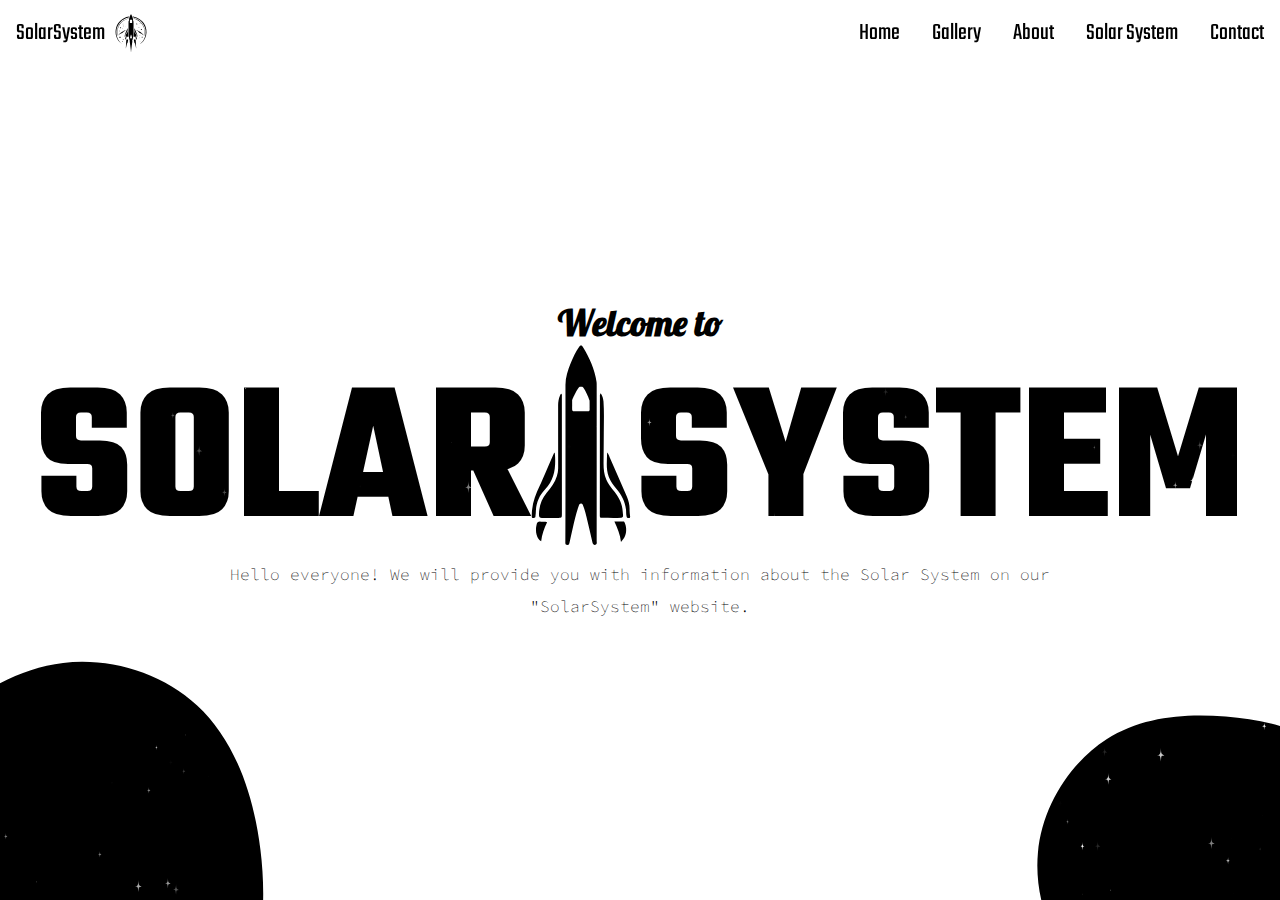
<file: index.html>
<!DOCTYPE html>
<html lang="en">

<head>
    <meta charset="UTF-8">
    <meta name="viewport" content="width=device-width, initial-scale=1.0">
    <link rel="preconnect" href="https://fonts.googleapis.com">
    <link rel="preconnect" href="https://fonts.gstatic.com" crossorigin>
    <title>SolarSystem</title>
    <link
        href="https://fonts.googleapis.com/css2?family=Bebas+Neue&family=Lobster&family=Source+Code+Pro:ital,wght@0,400;1,200&family=Teko:wght@300;700&family=Tektur&display=swap"
        rel="stylesheet">
    <script defer src="js/script.js"></script>
    <link rel="stylesheet" href="css/style.css">
</head>

<body>

    <div class="header">
        <div class="link-container">
            <div>SolarSystem
                <svg class="logo" width="40" height="40" viewBox="0 0 632 632" fill="none"
                    xmlns="http://www.w3.org/2000/svg">
                    <path
                        d="M284.625 327C284.636 252.013 284.712 177.526 284.606 103.039C284.584 87.1555 289.65 72.6177 295.418 58.2393C300.011 46.7915 305.37 35.6753 312.3 25.4124C315.609 20.5106 317.165 20.4303 320.147 25.3525C333.613 47.5761 344.357 70.8967 348.049 96.9338C348.397 99.3922 348.306 101.923 348.307 104.419C348.327 210.234 348.341 316.049 348.295 421.864C348.294 424.04 349.33 426.679 346.882 428.309C343.912 430.285 340.597 428.421 339.677 424.419C335.658 406.933 331.754 389.419 327.526 371.984C325.686 364.398 323.768 356.794 320.844 349.517C319.982 347.373 319.165 344.643 316.461 344.613C313.529 344.58 312.458 347.371 311.616 349.692C306.269 364.422 303.17 379.771 299.417 394.934C297.023 404.603 295.128 414.395 292.968 424.122C292.428 426.551 292.05 429.147 288.527 429.037C285.787 428.951 284.328 428.258 284.347 424.975C284.53 392.484 284.555 359.992 284.625 327ZM333.902 136.5C333.874 128.007 333.821 119.515 333.834 111.022C333.838 108.18 333.275 106.228 329.718 106.284C320.562 106.428 311.401 106.396 302.244 106.304C299.141 106.273 298.219 107.732 298.233 110.59C298.299 124.577 298.31 138.565 298.239 152.553C298.224 155.513 299.311 156.725 302.349 156.687C311.507 156.571 320.667 156.578 329.824 156.688C332.892 156.725 333.976 155.379 333.927 152.486C333.844 147.492 333.902 142.495 333.902 136.5Z"
                        fill="black" />
                    <path
                        d="M203.282 82.1861C229.591 68.3379 257.11 59.6085 287.04 55.6816C285.847 60.7414 284.229 64.8367 282.298 68.7827C281.18 71.0673 278.518 70.7406 276.529 71.107C256.45 74.8055 236.976 80.616 218.724 89.6746C150.945 123.313 107.522 176.6 90.3331 250.66C84.4829 275.866 84.0394 301.391 86.1985 327.065C90.2571 375.328 108.091 417.928 138.733 455.258C146.904 465.211 156.432 473.807 166.586 481.711C167.857 482.7 169.52 483.361 169.782 485.595C167.333 485.8 165.754 484.211 164.05 483.079C123.744 456.293 98.4856 418.49 83.7592 373.056C75.6425 348.014 71.2191 322.218 72.04 295.96C74.9235 203.726 116.63 134.064 195.533 86.4942C197.956 85.0331 200.48 83.7379 203.282 82.1861Z"
                        fill="black" />
                    <path
                        d="M386.728 78.3851C376.341 75.1484 366.235 72.3547 355.84 70.9387C351.81 70.3898 349.611 68.5608 348.467 64.7959C347.609 61.9709 346.334 59.2726 345.036 55.9901C350.914 55.1629 356.015 56.9135 361.063 57.8903C419.052 69.1108 466.882 97.6676 504.495 143.106C533.159 177.734 551.651 217.37 557.849 261.869C567.298 329.71 552.686 391.896 510.048 446.437C498.047 461.788 483.118 474.096 466.756 484.634C465.609 485.372 464.498 486.753 462.061 485.542C464.537 483.481 466.705 481.573 468.978 479.799C493.698 460.506 511.051 435.53 524.713 407.691C536.34 383.998 543.648 358.948 546.403 332.803C553.846 262.172 535.685 199.165 488.509 145.383C460.876 113.882 426.845 91.7896 386.728 78.3851Z"
                        fill="black" />
                    <path
                        d="M327.463 402.759C332.093 418.542 338.473 433.717 337.153 450.158C336.092 463.364 333.601 476.452 331.867 489.609C329.288 509.179 326.777 528.758 324.314 548.343C322.347 563.979 320.439 579.624 318.624 595.278C318.012 600.558 317.797 605.883 317.331 611.181C317.196 612.712 317.955 614.462 316.37 615.844C314.514 614.29 314.968 612.166 314.88 610.289C313.835 588.032 310.722 565.996 307.916 543.924C304.775 519.226 301.725 494.516 298.599 469.815C298.058 465.534 297.504 461.242 296.664 457.014C292.956 438.345 299.519 421.221 304.611 403.895C305.395 401.228 306.852 398.677 308.387 396.326C312.712 389.702 318.356 389.464 323.36 395.502C325.078 397.577 326.325 399.916 327.463 402.759Z"
                        fill="black" />
                    <path
                        d="M362.372 257.996C362.109 271.37 362.555 284.106 368.035 296.152C371.522 303.817 376.216 310.646 381.651 316.986C391.24 328.173 398.614 340.45 400.768 355.303C401.434 359.898 401.753 364.549 402.092 369.185C402.286 371.83 401.405 373.553 398.231 373.732C384.912 374.484 371.592 373.88 358.274 373.927C354.224 373.94 354.698 370.865 354.7 368.198C354.727 333.549 354.752 298.9 354.774 264.251C354.803 218.442 354.819 172.632 354.883 126.823C354.886 124.475 354.216 121.879 356.539 119.53C359.987 124.969 361.757 130.706 362.183 136.617C363.742 158.235 362.826 179.897 362.786 201.541C362.753 220.194 362.518 238.845 362.372 257.996Z"
                        fill="black" />
                    <path
                        d="M264.979 374.027C255.317 374.015 246.149 373.884 236.986 374.039C232.387 374.116 230.533 372.565 230.557 367.642C230.638 350.832 235.659 335.876 246.315 322.886C254.908 312.412 263.097 301.728 267.179 288.523C268.76 283.408 269.717 278.256 269.706 272.844C269.622 230.013 269.674 187.181 269.632 144.349C269.625 137.426 270.841 130.79 273.486 124.401C274.102 122.913 274.548 121.31 276.359 120.623C277.855 122.592 277.27 124.647 277.271 126.541C277.318 206.205 277.326 285.869 277.336 365.533C277.337 374.074 277.328 374.073 268.974 374.03C267.808 374.024 266.641 374.027 264.979 374.027Z"
                        fill="black" />
                    <path
                        d="M238.695 469.016C239.623 454.935 240.305 441.312 241.544 427.74C242.3 419.45 247.739 414.817 255.297 414.951C263.035 415.089 269.713 421.226 270.271 428.986C270.532 432.619 270.458 436.249 269.488 439.88C266.616 450.632 263.97 461.444 261.224 472.23C260.58 474.763 259.808 476.946 256.325 476.557C253.16 476.204 253.228 479.142 252.784 481.07C248.241 500.804 243.778 520.555 239.34 540.313C237.826 547.056 236.447 553.831 233.824 560.467C235.444 530.143 237.064 499.819 238.695 469.016Z"
                        fill="black" />
                    <path
                        d="M382.601 495.237C381.353 489.815 380.16 484.805 378.989 479.79C378.549 477.908 378.113 476.051 375.475 476.814C372.759 477.599 371.981 475.985 371.433 473.783C368.299 461.203 364.758 448.712 362.042 436.043C359.742 425.312 365.649 416.663 375.378 415.124C382.317 414.026 389.151 418.885 390.393 425.859C392.095 435.408 391.474 445.109 392.147 454.732C393.598 475.459 394.244 496.241 395.435 516.988C396.207 530.429 397.389 543.846 398.299 557.28C398.378 558.452 399.016 559.875 397.494 561.191C392.517 539.195 387.59 517.421 382.601 495.237Z"
                        fill="black" />
                    <path
                        d="M96.9219 304.887C97.5468 249.902 114.082 201.029 149.406 159.175C181.826 120.762 222.607 95.8444 272.042 85.5885C273.751 85.2338 276.341 83.4699 277.007 86.567C277.684 89.7142 274.534 89.7194 272.639 90.1169C253.805 94.0693 235.639 100.049 218.729 109.22C157.351 142.511 119.362 193.448 105.587 261.901C99.5502 291.898 100.573 322.073 106.934 352.06C107.51 354.777 109.867 358.552 104.824 360.982C99.3734 342.637 97.7905 324.055 96.9219 304.887Z"
                        fill="black" />
                    <path
                        d="M237.129 297.205C245.288 278.47 253.29 260.082 261.79 240.549C262.629 242.073 263.026 242.473 263.058 242.899C265.015 269.74 263.274 295.21 242.845 316.293C230.347 329.192 224.195 345.611 224.093 363.925C224.081 366.076 223.44 368.224 223.438 370.373C223.435 373.379 222.164 374.479 219.183 374.362C215.707 374.225 215.796 372.043 215.803 369.551C215.863 347.579 222.535 327.406 232.342 308.053C234.069 304.646 235.437 301.057 237.129 297.205Z"
                        fill="black" />
                    <path
                        d="M373.087 290.653C366.808 274.424 369.401 258.116 369.564 240.694C372.944 244.132 373.498 247.355 374.746 250.184C386.568 276.976 398.372 303.777 410.018 330.646C413.68 339.095 415.74 347.933 415.433 357.296C415.293 361.576 416.039 365.889 416.442 370.182C416.64 372.294 416.889 374.233 413.823 374.395C411.258 374.53 409.911 373.691 409.283 371.023C408.126 366.108 408.643 361.102 408.029 356.14C406.029 339.973 398.843 326.422 388.396 314.345C382.262 307.253 376.769 299.779 373.087 290.653Z"
                        fill="black" />
                    <path
                        d="M518.789 230.123C496.906 169.894 456.622 127.38 398.471 101.736C386.739 96.562 374.455 92.9247 361.901 90.1695C359.522 89.6474 355.226 90.4793 355.949 84.2744C411.313 94.6107 455.265 122.809 489.424 166.638C515.202 199.714 529.913 237.54 534.256 279.228C537.114 306.658 535.444 333.832 528.196 360.73C524.499 359.491 524.759 357.421 525.311 354.898C529.487 335.82 531.301 316.53 530.882 296.977C530.393 274.155 526.217 252.059 518.789 230.123Z"
                        fill="black" />
                    <path
                        d="M422.137 285.903C415.104 281.072 408.353 276.459 401.603 271.847C401.904 271.42 402.206 270.992 402.507 270.565C446.387 289.226 486.823 312.863 517.547 350.92C515.64 352.281 514.82 350.742 513.891 350.123C502.666 342.65 491.489 335.104 480.271 327.619C478.9 326.703 477.429 325.519 475.896 325.33C466.081 324.12 458.58 317.918 450.169 313.699C446.823 312.021 443.526 309.81 442.438 306.23C440.433 299.631 435.469 295.922 430.403 292.13C427.737 290.134 425.081 288.124 422.137 285.903Z"
                        fill="black" />
                    <path
                        d="M165.341 305.298C185.91 291.012 207.844 280.133 231.484 270.376C230.637 273.343 228.863 273.975 227.459 274.805C216.834 281.083 207.007 288.467 197.372 296.142C194.817 298.178 192.837 300.406 191.829 303.579C190.397 308.093 187.294 311.177 183.089 313.336C177.914 315.993 173.132 319.853 167.671 321.442C148.473 327.029 134.118 340.486 117.88 350.879C117.203 351.313 116.534 351.862 114.929 351.186C129.433 333.282 146.201 318.278 165.341 305.298Z"
                        fill="black" />
                    <path
                        d="M408.334 395.244C409.132 405.981 406.28 414.868 397.874 422.978C396.119 408.111 390.736 395.36 384.407 381.411C391.489 381.411 397.072 381.408 402.654 381.413C404.528 381.415 405.147 382.821 405.693 384.235C407.005 387.638 408.214 391.073 408.334 395.244Z"
                        fill="black" />
                    <path
                        d="M225.679 387.943C226.483 382.575 229.478 381.043 234.196 381.631C238.249 382.135 242.443 381.032 247.173 382.655C241.203 395.125 236.551 407.797 235.03 421.466C226.476 417.598 222.058 401.595 225.679 387.943Z"
                        fill="black" />
                    <path
                        d="M148.93 374.935C153.775 378.555 154.323 383.255 152.75 388.111C151.412 392.244 148.048 394.367 143.614 394.634C139.152 394.903 135.757 393.057 133.816 389.15C131.643 384.774 131.953 380.351 135.399 376.678C139.188 372.639 143.756 372.385 148.93 374.935Z"
                        fill="black" />
                    <path
                        d="M472.512 266.323C470.08 262.409 469.781 258.774 472.417 255.318C474.387 252.734 477.162 251.686 480.365 252.329C483.854 253.03 486.595 254.806 487.29 258.584C487.996 262.424 487.513 266.051 483.732 268.145C479.82 270.31 476.062 269.814 472.512 266.323Z"
                        fill="black" />
                    <path
                        d="M415.539 172.214C414.89 178.131 412.347 180.99 407.895 181.244C403.893 181.472 400.323 178.558 399.49 174.31C398.621 169.88 400.568 166.888 404.561 165.247C409.491 163.222 414.07 166.057 415.539 172.214Z"
                        fill="black" />
                    <path
                        d="M147.206 240.145C142.766 235.263 142.53 230.029 146.275 226.89C149.909 223.843 155.339 224.383 158.084 228.265C160.377 231.509 160.798 235.071 158.245 238.365C155.363 242.083 151.558 242.051 147.206 240.145Z"
                        fill="black" />
                    <path
                        d="M499.526 384.729C497.717 389.822 494.48 391.974 490.627 390.802C486.65 389.591 484.388 386.82 484.918 382.636C485.42 378.683 488.059 376.557 492.113 376.454C496.709 376.338 498.9 378.688 499.526 384.729Z"
                        fill="black" />
                    <path
                        d="M188.299 412.97C190.558 411.349 192.774 411.234 194.758 412.204C197.587 413.587 198.894 416.111 198.007 419.237C197.041 422.645 194.524 423.896 191.083 423.339C187.66 422.785 186.465 420.394 186.367 417.303C186.319 415.792 186.948 414.388 188.299 412.97Z"
                        fill="black" />
                    <path
                        d="M182.439 453.802C175.918 454.549 172.196 450.923 174.327 446.428C175.403 444.159 177.27 442.837 179.79 442.814C182.133 442.792 184.072 443.992 184.867 446.13C185.915 448.948 185.534 451.672 182.439 453.802Z"
                        fill="black" />
                    <path
                        d="M138.03 290.279C132.869 288.873 130.984 286.123 132.425 282.584C133.469 280.023 135.457 278.566 138.226 278.832C140.927 279.091 142.917 280.59 143.234 283.479C143.627 287.063 142.387 289.66 138.03 290.279Z"
                        fill="black" />
                    <path
                        d="M446.271 232.026C445.947 235.748 443.844 237.103 440.838 236.681C438.552 236.361 436.923 234.689 436.869 232.256C436.812 229.673 438.251 227.636 440.781 227.228C443.896 226.725 445.663 228.615 446.271 232.026Z"
                        fill="black" />
                    <path
                        d="M193.791 206.933C193.969 203.385 195.915 202.285 198.759 202.504C200.839 202.664 201.963 204.031 202.214 206.047C202.498 208.32 201.418 209.929 199.333 210.623C196.351 211.615 194.719 210.003 193.791 206.933Z"
                        fill="black" />
                    <path
                        d="M459.011 175.703C456.02 175.076 454.458 173.619 454.779 170.762C455.02 168.619 456.502 167.518 458.441 167.246C460.453 166.964 462.14 167.937 462.825 169.829C463.973 173.001 462.573 174.942 459.011 175.703Z"
                        fill="black" />
                    <path
                        d="M457.865 351.463C461.233 352.064 461.826 354.098 461.136 356.663C460.646 358.48 459.154 359.221 457.337 359.177C455.437 359.131 454.202 358.067 453.893 356.248C453.421 353.478 454.689 351.836 457.865 351.463Z"
                        fill="black" />
                    <path
                        d="M186.718 172.628C188.867 170.376 190.921 170.01 192.927 172.101C194.024 173.245 194.364 174.652 193.509 176.18C192.462 178.052 190.772 178.702 188.903 178.049C186.585 177.239 185.55 175.492 186.718 172.628Z"
                        fill="black" />
                    <path
                        d="M451.625 390.84C451.347 388.127 452.329 386.643 454.748 386.456C456.472 386.323 457.48 387.451 457.981 388.944C458.506 390.511 458.101 391.958 456.573 392.712C454.57 393.701 452.758 393.541 451.625 390.84Z"
                        fill="black" />
                    <path
                        d="M181.667 241.23C182.219 238.547 183.833 238.176 185.814 238.735C187.114 239.103 187.449 240.261 187.468 241.466C187.488 242.75 186.884 243.7 185.597 244.001C183.525 244.487 182.027 243.919 181.667 241.23Z"
                        fill="black" />
                    <path
                        d="M456.695 446.08C455.728 443.201 456.901 441.973 459.371 442.113C461.024 442.207 462.261 443.421 461.67 445.107C460.816 447.543 459.15 448.476 456.695 446.08Z"
                        fill="black" />
                    <path
                        d="M229.361 210.508C231.339 212.879 229.51 213.772 228.117 214.868C224.924 211.877 224.953 211.752 229.361 210.508Z"
                        fill="black" />
                    <path
                        d="M441.505 407.219C444.109 406.828 445.37 407.838 444.917 410.122C444.678 411.332 443.379 411.914 442.183 411.488C439.951 410.693 439.565 409.245 441.505 407.219Z"
                        fill="black" />
                </svg>

            </div>
            <div><a href="index.html">Home</a></div>
            <div><a href="gallery.html">Gallery</a></div>
            <div><a href="about.html">About</a></div>
            <div><a href="solarS.html">Solar System</a></div>
            <div><a href="contact.html">Contact</a></div>
        </div>
    </div>

    <canvas class="space" id="spaceCanvas"></canvas>

    <div class="cutout-overlay">
        <div class="title">
            <div class="pretitle">Welcome to</div>
            <div class="maintitle">Solar
                <div class="inlineLogo">
                    <svg width="100" height="200" viewBox="0 0 201 408" fill="none" xmlns="http://www.w3.org/2000/svg">
                        <path
                            d="M68.8237 305.302C68.8346 230.315 68.9108 155.828 68.8051 81.3412C68.7826 65.4573 73.8484 50.9195 79.6166 36.5411C84.2092 25.0933 89.5691 13.977 96.4985 3.71414C99.8081 -1.18766 101.363 -1.26798 104.346 3.65428C117.812 25.8779 128.555 49.1985 132.247 75.2356C132.596 77.694 132.505 80.2243 132.505 82.7212C132.526 188.536 132.54 294.351 132.494 400.165C132.493 402.342 133.528 404.98 131.08 406.61C128.111 408.587 124.796 406.723 123.876 402.721C119.857 385.235 115.953 367.721 111.725 350.286C109.885 342.7 107.967 335.096 105.043 327.819C104.181 325.675 103.364 322.945 100.659 322.915C97.7278 322.882 96.6565 325.673 95.8143 327.993C90.4681 342.724 87.3687 358.073 83.6155 373.236C81.2221 382.905 79.3269 392.696 77.1663 402.424C76.6269 404.852 76.2489 407.449 72.7262 407.339C69.9855 407.253 68.5271 406.559 68.5456 403.276C68.7283 370.785 68.754 338.294 68.8237 305.302ZM118.1 123.5C118.073 115.007 118.02 121.492 118.033 113C118.037 110.158 106.557 84.5298 103 84.5857C100.5 84.5857 101.5 84.6063 98 84.6063C94.8978 84.5752 82.4182 110.142 82.4317 113C82.498 126.987 82.5083 116.867 82.4377 130.854C82.4227 133.814 83.51 135.027 86.548 134.989C95.7053 134.873 104.866 134.88 114.023 134.99C117.091 135.026 118.175 133.681 118.126 130.788C118.042 125.794 118.101 129.495 118.1 123.5Z"
                            fill="black" />
                        <path
                            d="M146.571 236.298C146.307 249.671 146.754 262.408 152.234 274.453C155.72 282.118 160.415 288.947 165.849 295.288C175.438 306.475 182.812 318.752 184.967 333.604C185.633 338.2 185.952 342.851 186.291 347.487C186.485 350.132 185.604 351.855 182.43 352.034C169.11 352.786 155.791 352.182 142.473 352.228C138.422 352.242 138.897 349.166 138.899 346.499C138.926 311.851 138.951 277.202 138.973 242.553C139.001 196.744 139.017 150.934 139.081 105.124C139.085 102.776 138.415 100.181 140.738 97.832C144.186 103.271 145.956 109.007 146.382 114.919C147.94 136.537 147.024 158.199 146.985 179.843C146.952 198.495 146.716 217.147 146.571 236.298Z"
                            fill="black" />
                        <path
                            d="M49.1776 352.329C39.5159 352.317 30.3477 352.186 21.1843 352.341C16.5857 352.418 14.7319 350.866 14.7556 345.944C14.8367 329.134 19.8577 314.177 30.514 301.188C39.1071 290.714 47.2954 280.03 51.3777 266.824C52.9588 261.71 53.9157 256.558 53.9051 251.146C53.8208 208.315 53.8731 165.483 53.831 122.651C53.8242 115.728 55.0398 109.092 57.6843 102.703C58.3003 101.215 58.7463 99.612 60.5578 98.9248C62.0538 100.894 61.4683 102.949 61.4695 104.843C61.517 184.507 61.5249 264.17 61.5345 343.834C61.5356 352.375 61.5264 352.375 53.1732 352.332C52.0065 352.326 50.8399 352.329 49.1776 352.329Z"
                            fill="black" />
                        <path
                            d="M21.3273 275.507C29.4865 256.771 37.4888 238.383 45.9892 218.851C46.8275 220.375 47.2252 220.774 47.2563 221.201C49.214 248.041 47.4728 273.512 27.0439 294.595C14.5457 307.494 8.39348 323.913 8.29128 342.227C8.27929 344.378 7.63878 346.525 7.63674 348.675C7.63387 351.681 6.36306 352.781 3.3814 352.664C-0.0940654 352.527 -0.00547323 350.345 0.00139377 347.853C0.0621238 325.881 6.73372 305.708 16.5405 286.355C18.2673 282.948 19.6362 279.359 21.3273 275.507Z"
                            fill="black" />
                        <path
                            d="M157.286 268.955C151.007 252.725 153.599 236.418 153.763 218.996C157.142 222.434 157.697 225.657 158.945 228.486C170.767 255.278 182.57 282.079 194.217 308.948C197.879 317.397 199.939 326.235 199.632 335.597C199.492 339.878 200.238 344.191 200.641 348.484C200.839 350.595 201.088 352.535 198.022 352.697C195.456 352.832 194.11 351.993 193.481 349.325C192.324 344.41 192.842 339.403 192.228 334.442C190.228 318.275 183.042 304.724 172.595 292.647C166.461 285.555 160.968 278.081 157.286 268.955Z"
                            fill="black" />
                        <path
                            d="M192.533 373.545C193.331 384.283 190.479 393.17 182.073 401.28C180.318 386.413 174.935 373.662 168.606 359.713C175.688 359.713 181.271 359.71 186.853 359.715C188.727 359.716 189.346 361.123 189.891 362.537C191.204 365.94 192.413 369.375 192.533 373.545Z"
                            fill="black" />
                        <path
                            d="M9.87789 366.245C10.6817 360.877 13.6763 359.345 18.3952 359.932C22.4476 360.437 26.6416 359.334 31.3715 360.956C25.4021 373.427 20.75 386.098 19.2291 399.768C10.6752 395.9 6.25685 379.897 9.87789 366.245Z"
                            fill="black" />
                    </svg>
                </div>
                System
            </div>
            <div class="subtitle">
                Hello everyone! We will provide you with information about the Solar System on our "SolarSystem" website.
            </div>
        </div>
        <svg viewBox="0 0 200 200" xmlns="http://www.w3.org/2000/svg" width="45vw" height="45vw" class="cutout cl">
            <path fill="#000000" transform="translate(100 100)">
                <animate attributeName="d" dur="10000ms" repeatCount="indefinite"
                    values="
                    M43.5,-46.8C53.7,-33.3,57.4,-16.7,60.6,3.2C63.7,23,66.4,46,56.2,54C46,62,23,55,0.2,54.8C-22.5,54.6,-45.1,61.1,-59.2,53.1C-73.2,45.1,-78.8,22.5,-73.7,5.1C-68.5,-12.3,-52.7,-24.5,-38.6,-38C-24.5,-51.4,-12.3,-66.1,2.2,-68.3C16.7,-70.5,33.3,-60.2,43.5,-46.8Z;
                    M57,-48.9C73.5,-40.6,86,-20.3,87.4,1.4C88.9,23.1,79.1,46.2,62.7,60.4C46.2,74.5,23.1,79.7,0.4,79.2C-22.3,78.8,-44.5,72.8,-58.8,58.7C-73,44.5,-79.2,22.3,-76.9,2.4C-74.5,-17.5,-63.6,-35.1,-49.3,-43.4C-35.1,-51.6,-17.5,-50.6,1.4,-52C20.3,-53.4,40.6,-57.1,57,-48.9Z;
                    M46,-53.9C54.5,-37.5,52.9,-18.7,51.6,-1.3C50.3,16.2,49.4,32.4,40.9,41.4C32.4,50.4,16.2,52.2,0.2,52.1C-15.9,51.9,-31.8,49.8,-40.4,40.8C-49.1,31.8,-50.5,15.9,-48,2.5C-45.5,-10.9,-39.1,-21.8,-30.4,-38.2C-21.8,-54.6,-10.9,-76.5,3.9,-80.4C18.7,-84.4,37.5,-70.3,46,-53.9Z;
                    M49.8,-53.9C59.5,-40.1,59,-20,57.7,-1.2C56.5,17.6,54.7,35.2,44.9,47.8C35.2,60.5,17.6,68.1,3.2,64.9C-11.2,61.7,-22.4,47.7,-38.4,35C-54.3,22.4,-75.1,11.2,-78.5,-3.5C-82,-18.2,-68.3,-36.3,-52.3,-50.2C-36.3,-64,-18.2,-73.6,0.9,-74.5C20,-75.4,40.1,-67.8,49.8,-53.9Z;
                    M50.3,-46C65.3,-35.3,77.6,-17.7,78.5,0.9C79.4,19.4,68.8,38.8,53.8,51.2C38.8,63.6,19.4,69,4.8,64.2C-9.8,59.5,-19.6,44.4,-32.6,32C-45.7,19.6,-61.9,9.8,-64.7,-2.8C-67.5,-15.4,-56.8,-30.7,-43.8,-41.5C-30.7,-52.2,-15.4,-58.3,1.1,-59.5C17.7,-60.6,35.3,-56.8,50.3,-46Z;
                    M43.5,-46.8C53.7,-33.3,57.4,-16.7,60.6,3.2C63.7,23,66.4,46,56.2,54C46,62,23,55,0.2,54.8C-22.5,54.6,-45.1,61.1,-59.2,53.1C-73.2,45.1,-78.8,22.5,-73.7,5.1C-68.5,-12.3,-52.7,-24.5,-38.6,-38C-24.5,-51.4,-12.3,-66.1,2.2,-68.3C16.7,-70.5,33.3,-60.2,43.5,-46.8Z;">
                </animate>
            </path>
        </svg>
        <svg viewBox="0 0 200 200" xmlns="http://www.w3.org/2000/svg" width="40vw" height="40vw" class="cutout cr">
            <path fill="#000000" transform="translate(100 100)">
                <animate attributeName="d" dur="10000ms" repeatCount="indefinite"
                    values="
                    M34.5,-33.1C45.2,-23.8,54.7,-11.9,56.4,1.7C58.1,15.3,52,30.6,41.3,41.7C30.6,52.9,15.3,59.9,-2,61.9C-19.3,63.9,-38.5,60.9,-52.5,49.7C-66.4,38.5,-75,19.3,-73.6,1.3C-72.3,-16.6,-61,-33.2,-47.1,-42.5C-33.2,-51.8,-16.6,-53.9,-2.3,-51.5C11.9,-49.2,23.8,-42.4,34.5,-33.1Z;
                    M57,-48.9C73.5,-40.6,86,-20.3,87.4,1.4C88.9,23.1,79.1,46.2,62.7,60.4C46.2,74.5,23.1,79.7,0.4,79.2C-22.3,78.8,-44.5,72.8,-58.8,58.7C-73,44.5,-79.2,22.3,-76.9,2.4C-74.5,-17.5,-63.6,-35.1,-49.3,-43.4C-35.1,-51.6,-17.5,-50.6,1.4,-52C20.3,-53.4,40.6,-57.1,57,-48.9Z;
                    M46,-53.9C54.5,-37.5,52.9,-18.7,51.6,-1.3C50.3,16.2,49.4,32.4,40.9,41.4C32.4,50.4,16.2,52.2,0.2,52.1C-15.9,51.9,-31.8,49.8,-40.4,40.8C-49.1,31.8,-50.5,15.9,-48,2.5C-45.5,-10.9,-39.1,-21.8,-30.4,-38.2C-21.8,-54.6,-10.9,-76.5,3.9,-80.4C18.7,-84.4,37.5,-70.3,46,-53.9Z;
                    M41.2,-44C54.2,-28.3,66,-14.1,69.4,3.4C72.8,20.9,67.7,41.8,54.8,52.3C41.8,62.9,20.9,63.1,-0.8,63.9C-22.5,64.6,-45,66.1,-56.6,55.5C-68.3,45,-69.1,22.5,-66.4,2.7C-63.7,-17.1,-57.5,-34.2,-45.9,-49.9C-34.2,-65.6,-17.1,-80,-1.5,-78.5C14.1,-77,28.3,-59.7,41.2,-44Z;
                    M34.5,-33.1C45.2,-23.8,54.7,-11.9,56.4,1.7C58.1,15.3,52,30.6,41.3,41.7C30.6,52.9,15.3,59.9,-2,61.9C-19.3,63.9,-38.5,60.9,-52.5,49.7C-66.4,38.5,-75,19.3,-73.6,1.3C-72.3,-16.6,-61,-33.2,-47.1,-42.5C-33.2,-51.8,-16.6,-53.9,-2.3,-51.5C11.9,-49.2,23.8,-42.4,34.5,-33.1Z">
                </animate>
            </path>
        </svg>
    </div>

</body>

</html>

<script src="https://cdnjs.cloudflare.com/ajax/libs/gsap/3.3.4/gsap.min.js"></script>
</file>
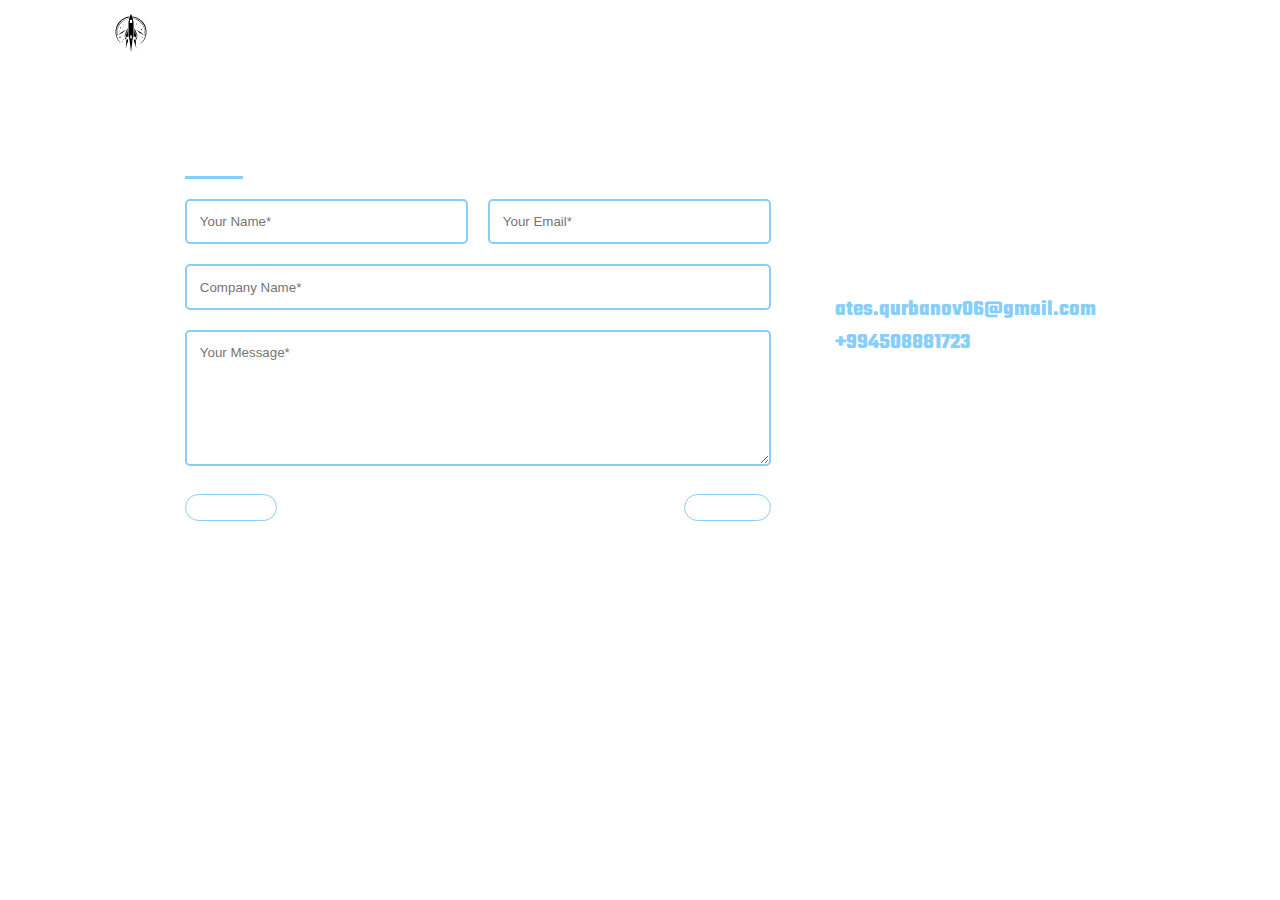
<file: contact.html>
<!DOCTYPE html>
<html lang="en">

<head>
    <meta charset="UTF-8">
    <meta name="viewport" content="width=device-width, initial-scale=1.0">
    <link rel="preconnect" href="https://fonts.googleapis.com">
    <link rel="preconnect" href="https://fonts.gstatic.com" crossorigin>
    <title>SolarSystem</title>
    <link
        href="https://fonts.googleapis.com/css2?family=Bebas+Neue&family=Lobster&family=Source+Code+Pro:ital,wght@0,400;1,200&family=Teko:wght@300;700&family=Tektur&display=swap"
        rel="stylesheet">
    <script defer src="js/script.js"></script>
    <link rel="stylesheet" href="css/contact.css">
    <link rel="stylesheet" href="css/style.css">
</head>

<body>
<div class="container-fluid">
    <div class="header">
        <div class="link-container">
            <div>SolarSystem
                <svg class="logo" width="40" height="40" viewBox="0 0 632 632" fill="none"
                    xmlns="http://www.w3.org/2000/svg">
                    <path
                        d="M284.625 327C284.636 252.013 284.712 177.526 284.606 103.039C284.584 87.1555 289.65 72.6177 295.418 58.2393C300.011 46.7915 305.37 35.6753 312.3 25.4124C315.609 20.5106 317.165 20.4303 320.147 25.3525C333.613 47.5761 344.357 70.8967 348.049 96.9338C348.397 99.3922 348.306 101.923 348.307 104.419C348.327 210.234 348.341 316.049 348.295 421.864C348.294 424.04 349.33 426.679 346.882 428.309C343.912 430.285 340.597 428.421 339.677 424.419C335.658 406.933 331.754 389.419 327.526 371.984C325.686 364.398 323.768 356.794 320.844 349.517C319.982 347.373 319.165 344.643 316.461 344.613C313.529 344.58 312.458 347.371 311.616 349.692C306.269 364.422 303.17 379.771 299.417 394.934C297.023 404.603 295.128 414.395 292.968 424.122C292.428 426.551 292.05 429.147 288.527 429.037C285.787 428.951 284.328 428.258 284.347 424.975C284.53 392.484 284.555 359.992 284.625 327ZM333.902 136.5C333.874 128.007 333.821 119.515 333.834 111.022C333.838 108.18 333.275 106.228 329.718 106.284C320.562 106.428 311.401 106.396 302.244 106.304C299.141 106.273 298.219 107.732 298.233 110.59C298.299 124.577 298.31 138.565 298.239 152.553C298.224 155.513 299.311 156.725 302.349 156.687C311.507 156.571 320.667 156.578 329.824 156.688C332.892 156.725 333.976 155.379 333.927 152.486C333.844 147.492 333.902 142.495 333.902 136.5Z"
                        fill="black" />
                    <path
                        d="M203.282 82.1861C229.591 68.3379 257.11 59.6085 287.04 55.6816C285.847 60.7414 284.229 64.8367 282.298 68.7827C281.18 71.0673 278.518 70.7406 276.529 71.107C256.45 74.8055 236.976 80.616 218.724 89.6746C150.945 123.313 107.522 176.6 90.3331 250.66C84.4829 275.866 84.0394 301.391 86.1985 327.065C90.2571 375.328 108.091 417.928 138.733 455.258C146.904 465.211 156.432 473.807 166.586 481.711C167.857 482.7 169.52 483.361 169.782 485.595C167.333 485.8 165.754 484.211 164.05 483.079C123.744 456.293 98.4856 418.49 83.7592 373.056C75.6425 348.014 71.2191 322.218 72.04 295.96C74.9235 203.726 116.63 134.064 195.533 86.4942C197.956 85.0331 200.48 83.7379 203.282 82.1861Z"
                        fill="black" />
                    <path
                        d="M386.728 78.3851C376.341 75.1484 366.235 72.3547 355.84 70.9387C351.81 70.3898 349.611 68.5608 348.467 64.7959C347.609 61.9709 346.334 59.2726 345.036 55.9901C350.914 55.1629 356.015 56.9135 361.063 57.8903C419.052 69.1108 466.882 97.6676 504.495 143.106C533.159 177.734 551.651 217.37 557.849 261.869C567.298 329.71 552.686 391.896 510.048 446.437C498.047 461.788 483.118 474.096 466.756 484.634C465.609 485.372 464.498 486.753 462.061 485.542C464.537 483.481 466.705 481.573 468.978 479.799C493.698 460.506 511.051 435.53 524.713 407.691C536.34 383.998 543.648 358.948 546.403 332.803C553.846 262.172 535.685 199.165 488.509 145.383C460.876 113.882 426.845 91.7896 386.728 78.3851Z"
                        fill="black" />
                    <path
                        d="M327.463 402.759C332.093 418.542 338.473 433.717 337.153 450.158C336.092 463.364 333.601 476.452 331.867 489.609C329.288 509.179 326.777 528.758 324.314 548.343C322.347 563.979 320.439 579.624 318.624 595.278C318.012 600.558 317.797 605.883 317.331 611.181C317.196 612.712 317.955 614.462 316.37 615.844C314.514 614.29 314.968 612.166 314.88 610.289C313.835 588.032 310.722 565.996 307.916 543.924C304.775 519.226 301.725 494.516 298.599 469.815C298.058 465.534 297.504 461.242 296.664 457.014C292.956 438.345 299.519 421.221 304.611 403.895C305.395 401.228 306.852 398.677 308.387 396.326C312.712 389.702 318.356 389.464 323.36 395.502C325.078 397.577 326.325 399.916 327.463 402.759Z"
                        fill="black" />
                    <path
                        d="M362.372 257.996C362.109 271.37 362.555 284.106 368.035 296.152C371.522 303.817 376.216 310.646 381.651 316.986C391.24 328.173 398.614 340.45 400.768 355.303C401.434 359.898 401.753 364.549 402.092 369.185C402.286 371.83 401.405 373.553 398.231 373.732C384.912 374.484 371.592 373.88 358.274 373.927C354.224 373.94 354.698 370.865 354.7 368.198C354.727 333.549 354.752 298.9 354.774 264.251C354.803 218.442 354.819 172.632 354.883 126.823C354.886 124.475 354.216 121.879 356.539 119.53C359.987 124.969 361.757 130.706 362.183 136.617C363.742 158.235 362.826 179.897 362.786 201.541C362.753 220.194 362.518 238.845 362.372 257.996Z"
                        fill="black" />
                    <path
                        d="M264.979 374.027C255.317 374.015 246.149 373.884 236.986 374.039C232.387 374.116 230.533 372.565 230.557 367.642C230.638 350.832 235.659 335.876 246.315 322.886C254.908 312.412 263.097 301.728 267.179 288.523C268.76 283.408 269.717 278.256 269.706 272.844C269.622 230.013 269.674 187.181 269.632 144.349C269.625 137.426 270.841 130.79 273.486 124.401C274.102 122.913 274.548 121.31 276.359 120.623C277.855 122.592 277.27 124.647 277.271 126.541C277.318 206.205 277.326 285.869 277.336 365.533C277.337 374.074 277.328 374.073 268.974 374.03C267.808 374.024 266.641 374.027 264.979 374.027Z"
                        fill="black" />
                    <path
                        d="M238.695 469.016C239.623 454.935 240.305 441.312 241.544 427.74C242.3 419.45 247.739 414.817 255.297 414.951C263.035 415.089 269.713 421.226 270.271 428.986C270.532 432.619 270.458 436.249 269.488 439.88C266.616 450.632 263.97 461.444 261.224 472.23C260.58 474.763 259.808 476.946 256.325 476.557C253.16 476.204 253.228 479.142 252.784 481.07C248.241 500.804 243.778 520.555 239.34 540.313C237.826 547.056 236.447 553.831 233.824 560.467C235.444 530.143 237.064 499.819 238.695 469.016Z"
                        fill="black" />
                    <path
                        d="M382.601 495.237C381.353 489.815 380.16 484.805 378.989 479.79C378.549 477.908 378.113 476.051 375.475 476.814C372.759 477.599 371.981 475.985 371.433 473.783C368.299 461.203 364.758 448.712 362.042 436.043C359.742 425.312 365.649 416.663 375.378 415.124C382.317 414.026 389.151 418.885 390.393 425.859C392.095 435.408 391.474 445.109 392.147 454.732C393.598 475.459 394.244 496.241 395.435 516.988C396.207 530.429 397.389 543.846 398.299 557.28C398.378 558.452 399.016 559.875 397.494 561.191C392.517 539.195 387.59 517.421 382.601 495.237Z"
                        fill="black" />
                    <path
                        d="M96.9219 304.887C97.5468 249.902 114.082 201.029 149.406 159.175C181.826 120.762 222.607 95.8444 272.042 85.5885C273.751 85.2338 276.341 83.4699 277.007 86.567C277.684 89.7142 274.534 89.7194 272.639 90.1169C253.805 94.0693 235.639 100.049 218.729 109.22C157.351 142.511 119.362 193.448 105.587 261.901C99.5502 291.898 100.573 322.073 106.934 352.06C107.51 354.777 109.867 358.552 104.824 360.982C99.3734 342.637 97.7905 324.055 96.9219 304.887Z"
                        fill="black" />
                    <path
                        d="M237.129 297.205C245.288 278.47 253.29 260.082 261.79 240.549C262.629 242.073 263.026 242.473 263.058 242.899C265.015 269.74 263.274 295.21 242.845 316.293C230.347 329.192 224.195 345.611 224.093 363.925C224.081 366.076 223.44 368.224 223.438 370.373C223.435 373.379 222.164 374.479 219.183 374.362C215.707 374.225 215.796 372.043 215.803 369.551C215.863 347.579 222.535 327.406 232.342 308.053C234.069 304.646 235.437 301.057 237.129 297.205Z"
                        fill="black" />
                    <path
                        d="M373.087 290.653C366.808 274.424 369.401 258.116 369.564 240.694C372.944 244.132 373.498 247.355 374.746 250.184C386.568 276.976 398.372 303.777 410.018 330.646C413.68 339.095 415.74 347.933 415.433 357.296C415.293 361.576 416.039 365.889 416.442 370.182C416.64 372.294 416.889 374.233 413.823 374.395C411.258 374.53 409.911 373.691 409.283 371.023C408.126 366.108 408.643 361.102 408.029 356.14C406.029 339.973 398.843 326.422 388.396 314.345C382.262 307.253 376.769 299.779 373.087 290.653Z"
                        fill="black" />
                    <path
                        d="M518.789 230.123C496.906 169.894 456.622 127.38 398.471 101.736C386.739 96.562 374.455 92.9247 361.901 90.1695C359.522 89.6474 355.226 90.4793 355.949 84.2744C411.313 94.6107 455.265 122.809 489.424 166.638C515.202 199.714 529.913 237.54 534.256 279.228C537.114 306.658 535.444 333.832 528.196 360.73C524.499 359.491 524.759 357.421 525.311 354.898C529.487 335.82 531.301 316.53 530.882 296.977C530.393 274.155 526.217 252.059 518.789 230.123Z"
                        fill="black" />
                    <path
                        d="M422.137 285.903C415.104 281.072 408.353 276.459 401.603 271.847C401.904 271.42 402.206 270.992 402.507 270.565C446.387 289.226 486.823 312.863 517.547 350.92C515.64 352.281 514.82 350.742 513.891 350.123C502.666 342.65 491.489 335.104 480.271 327.619C478.9 326.703 477.429 325.519 475.896 325.33C466.081 324.12 458.58 317.918 450.169 313.699C446.823 312.021 443.526 309.81 442.438 306.23C440.433 299.631 435.469 295.922 430.403 292.13C427.737 290.134 425.081 288.124 422.137 285.903Z"
                        fill="black" />
                    <path
                        d="M165.341 305.298C185.91 291.012 207.844 280.133 231.484 270.376C230.637 273.343 228.863 273.975 227.459 274.805C216.834 281.083 207.007 288.467 197.372 296.142C194.817 298.178 192.837 300.406 191.829 303.579C190.397 308.093 187.294 311.177 183.089 313.336C177.914 315.993 173.132 319.853 167.671 321.442C148.473 327.029 134.118 340.486 117.88 350.879C117.203 351.313 116.534 351.862 114.929 351.186C129.433 333.282 146.201 318.278 165.341 305.298Z"
                        fill="black" />
                    <path
                        d="M408.334 395.244C409.132 405.981 406.28 414.868 397.874 422.978C396.119 408.111 390.736 395.36 384.407 381.411C391.489 381.411 397.072 381.408 402.654 381.413C404.528 381.415 405.147 382.821 405.693 384.235C407.005 387.638 408.214 391.073 408.334 395.244Z"
                        fill="black" />
                    <path
                        d="M225.679 387.943C226.483 382.575 229.478 381.043 234.196 381.631C238.249 382.135 242.443 381.032 247.173 382.655C241.203 395.125 236.551 407.797 235.03 421.466C226.476 417.598 222.058 401.595 225.679 387.943Z"
                        fill="black" />
                    <path
                        d="M148.93 374.935C153.775 378.555 154.323 383.255 152.75 388.111C151.412 392.244 148.048 394.367 143.614 394.634C139.152 394.903 135.757 393.057 133.816 389.15C131.643 384.774 131.953 380.351 135.399 376.678C139.188 372.639 143.756 372.385 148.93 374.935Z"
                        fill="black" />
                    <path
                        d="M472.512 266.323C470.08 262.409 469.781 258.774 472.417 255.318C474.387 252.734 477.162 251.686 480.365 252.329C483.854 253.03 486.595 254.806 487.29 258.584C487.996 262.424 487.513 266.051 483.732 268.145C479.82 270.31 476.062 269.814 472.512 266.323Z"
                        fill="black" />
                    <path
                        d="M415.539 172.214C414.89 178.131 412.347 180.99 407.895 181.244C403.893 181.472 400.323 178.558 399.49 174.31C398.621 169.88 400.568 166.888 404.561 165.247C409.491 163.222 414.07 166.057 415.539 172.214Z"
                        fill="black" />
                    <path
                        d="M147.206 240.145C142.766 235.263 142.53 230.029 146.275 226.89C149.909 223.843 155.339 224.383 158.084 228.265C160.377 231.509 160.798 235.071 158.245 238.365C155.363 242.083 151.558 242.051 147.206 240.145Z"
                        fill="black" />
                    <path
                        d="M499.526 384.729C497.717 389.822 494.48 391.974 490.627 390.802C486.65 389.591 484.388 386.82 484.918 382.636C485.42 378.683 488.059 376.557 492.113 376.454C496.709 376.338 498.9 378.688 499.526 384.729Z"
                        fill="black" />
                    <path
                        d="M188.299 412.97C190.558 411.349 192.774 411.234 194.758 412.204C197.587 413.587 198.894 416.111 198.007 419.237C197.041 422.645 194.524 423.896 191.083 423.339C187.66 422.785 186.465 420.394 186.367 417.303C186.319 415.792 186.948 414.388 188.299 412.97Z"
                        fill="black" />
                    <path
                        d="M182.439 453.802C175.918 454.549 172.196 450.923 174.327 446.428C175.403 444.159 177.27 442.837 179.79 442.814C182.133 442.792 184.072 443.992 184.867 446.13C185.915 448.948 185.534 451.672 182.439 453.802Z"
                        fill="black" />
                    <path
                        d="M138.03 290.279C132.869 288.873 130.984 286.123 132.425 282.584C133.469 280.023 135.457 278.566 138.226 278.832C140.927 279.091 142.917 280.59 143.234 283.479C143.627 287.063 142.387 289.66 138.03 290.279Z"
                        fill="black" />
                    <path
                        d="M446.271 232.026C445.947 235.748 443.844 237.103 440.838 236.681C438.552 236.361 436.923 234.689 436.869 232.256C436.812 229.673 438.251 227.636 440.781 227.228C443.896 226.725 445.663 228.615 446.271 232.026Z"
                        fill="black" />
                    <path
                        d="M193.791 206.933C193.969 203.385 195.915 202.285 198.759 202.504C200.839 202.664 201.963 204.031 202.214 206.047C202.498 208.32 201.418 209.929 199.333 210.623C196.351 211.615 194.719 210.003 193.791 206.933Z"
                        fill="black" />
                    <path
                        d="M459.011 175.703C456.02 175.076 454.458 173.619 454.779 170.762C455.02 168.619 456.502 167.518 458.441 167.246C460.453 166.964 462.14 167.937 462.825 169.829C463.973 173.001 462.573 174.942 459.011 175.703Z"
                        fill="black" />
                    <path
                        d="M457.865 351.463C461.233 352.064 461.826 354.098 461.136 356.663C460.646 358.48 459.154 359.221 457.337 359.177C455.437 359.131 454.202 358.067 453.893 356.248C453.421 353.478 454.689 351.836 457.865 351.463Z"
                        fill="black" />
                    <path
                        d="M186.718 172.628C188.867 170.376 190.921 170.01 192.927 172.101C194.024 173.245 194.364 174.652 193.509 176.18C192.462 178.052 190.772 178.702 188.903 178.049C186.585 177.239 185.55 175.492 186.718 172.628Z"
                        fill="black" />
                    <path
                        d="M451.625 390.84C451.347 388.127 452.329 386.643 454.748 386.456C456.472 386.323 457.48 387.451 457.981 388.944C458.506 390.511 458.101 391.958 456.573 392.712C454.57 393.701 452.758 393.541 451.625 390.84Z"
                        fill="black" />
                    <path
                        d="M181.667 241.23C182.219 238.547 183.833 238.176 185.814 238.735C187.114 239.103 187.449 240.261 187.468 241.466C187.488 242.75 186.884 243.7 185.597 244.001C183.525 244.487 182.027 243.919 181.667 241.23Z"
                        fill="black" />
                    <path
                        d="M456.695 446.08C455.728 443.201 456.901 441.973 459.371 442.113C461.024 442.207 462.261 443.421 461.67 445.107C460.816 447.543 459.15 448.476 456.695 446.08Z"
                        fill="black" />
                    <path
                        d="M229.361 210.508C231.339 212.879 229.51 213.772 228.117 214.868C224.924 211.877 224.953 211.752 229.361 210.508Z"
                        fill="black" />
                    <path
                        d="M441.505 407.219C444.109 406.828 445.37 407.838 444.917 410.122C444.678 411.332 443.379 411.914 442.183 411.488C439.951 410.693 439.565 409.245 441.505 407.219Z"
                        fill="black" />
                </svg>

            </div>
            <div><a href="index.html">Home</a></div>
            <div><a href="gallery.html">Gallery</a></div>
            <div><a href="about.html">About</a></div>
            <div><a href="solarS.html">Solar System</a></div>
            <div><a href="contact.html">Contact</a></div>
        </div>
    </div>

    <!-- <div class="cutout-overlay"> -->
        <div class="contain">

            <div class="wrapper">

                <div class="form">
                    <h2 class="form-headline">Send us a message</h2>
                    <form id="submit-form" action="">
                        <p>
                            <input id="name" class="form-input" type="text" placeholder="Your Name*">
                            <small class="name-error"></small>
                        </p>
                        <p>
                            <input id="email" class="form-input" type="email" placeholder="Your Email*">
                            <small class="name-error"></small>
                        </p>
                        <p class="full-width">
                            <input id="company-name" class="form-input" type="text" placeholder="Company Name*"
                                required>
                            <small></small>
                        </p>
                        <p class="full-width">
                            <textarea minlength="20" id="message" cols="30" rows="7" placeholder="Your Message*"
                                required></textarea>
                            <small></small>
                        </p>
                        <p class="full-width">
                            <input type="submit" class="submit-btn" value="Submit" onclick="checkValidations()">
                            <button class="reset-btn" onclick="reset()">Reset</button>
                        </p>
                    </form>
                </div>

                <div class="contacts contact-wrapper">
                    <ul>
                        <span class="hightlight-contact-info">
                            <li class="email-info"><i class="fa fa-envelope" aria-hidden="true"></i><span class="highlight-text">ates.qurbanov06@gmail.com</span></li>
                            <li><i class="fa fa-phone" aria-hidden="true"></i> <span class="highlight-text">+994508881723</span></li>
                        </span>
                    </ul>
                </div>
            </div>
        </div>
    </div>
    <!-- </div> -->

</body>

</html>

<script src="https://cdnjs.cloudflare.com/ajax/libs/gsap/3.3.4/gsap.min.js"></script>
<script src="js/contact.js"></script>
</file>
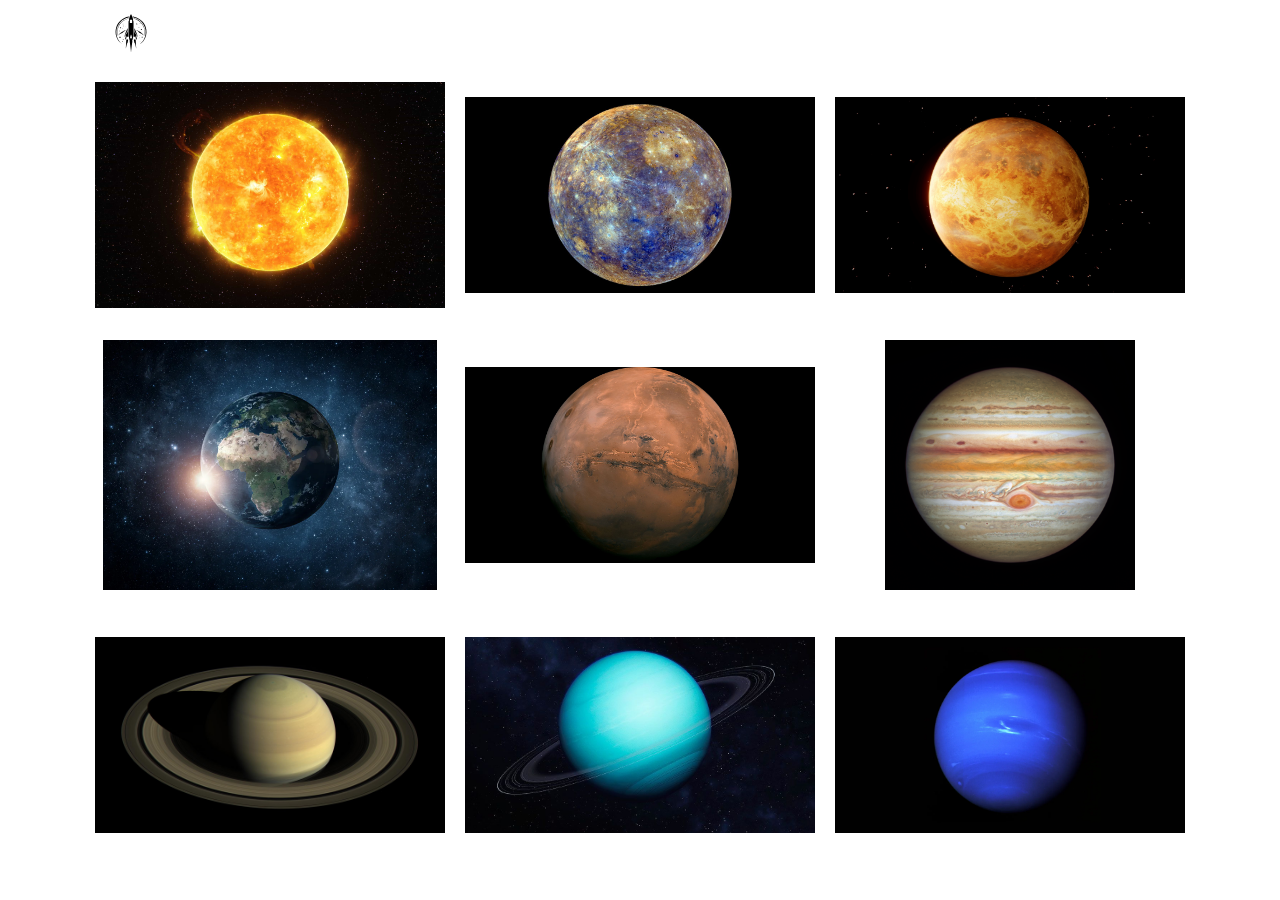
<file: gallery.html>
<!DOCTYPE html>
<html lang="en">

<head>
    <meta charset="UTF-8">
    <meta name="viewport" content="width=device-width, initial-scale=1.0">
    <link rel="preconnect" href="https://fonts.googleapis.com">
    <link rel="preconnect" href="https://fonts.gstatic.com" crossorigin>
    <title>SolarSystem</title>
    <link href="https://fonts.googleapis.com/css?family=Raleway:600,900" rel="stylesheet">
    <link
        href="https://fonts.googleapis.com/css2?family=Bebas+Neue&family=Lobster&family=Source+Code+Pro:ital,wght@0,400;1,200&family=Teko:wght@300;700&family=Tektur&display=swap"
        rel="stylesheet">
    <script defer src="js/script.js"></script>
    <link rel="stylesheet" href="css/gallery.css">
    <link rel="stylesheet" href="css/style.css">
</head>

<body>
    <div class="container">
        <div class="header">
            <div class="link-container">
                <div>SolarSystem
                    <svg class="logo" width="40" height="40" viewBox="0 0 632 632" fill="none"
                        xmlns="http://www.w3.org/2000/svg">
                        <path
                            d="M284.625 327C284.636 252.013 284.712 177.526 284.606 103.039C284.584 87.1555 289.65 72.6177 295.418 58.2393C300.011 46.7915 305.37 35.6753 312.3 25.4124C315.609 20.5106 317.165 20.4303 320.147 25.3525C333.613 47.5761 344.357 70.8967 348.049 96.9338C348.397 99.3922 348.306 101.923 348.307 104.419C348.327 210.234 348.341 316.049 348.295 421.864C348.294 424.04 349.33 426.679 346.882 428.309C343.912 430.285 340.597 428.421 339.677 424.419C335.658 406.933 331.754 389.419 327.526 371.984C325.686 364.398 323.768 356.794 320.844 349.517C319.982 347.373 319.165 344.643 316.461 344.613C313.529 344.58 312.458 347.371 311.616 349.692C306.269 364.422 303.17 379.771 299.417 394.934C297.023 404.603 295.128 414.395 292.968 424.122C292.428 426.551 292.05 429.147 288.527 429.037C285.787 428.951 284.328 428.258 284.347 424.975C284.53 392.484 284.555 359.992 284.625 327ZM333.902 136.5C333.874 128.007 333.821 119.515 333.834 111.022C333.838 108.18 333.275 106.228 329.718 106.284C320.562 106.428 311.401 106.396 302.244 106.304C299.141 106.273 298.219 107.732 298.233 110.59C298.299 124.577 298.31 138.565 298.239 152.553C298.224 155.513 299.311 156.725 302.349 156.687C311.507 156.571 320.667 156.578 329.824 156.688C332.892 156.725 333.976 155.379 333.927 152.486C333.844 147.492 333.902 142.495 333.902 136.5Z"
                            fill="black" />
                        <path
                            d="M203.282 82.1861C229.591 68.3379 257.11 59.6085 287.04 55.6816C285.847 60.7414 284.229 64.8367 282.298 68.7827C281.18 71.0673 278.518 70.7406 276.529 71.107C256.45 74.8055 236.976 80.616 218.724 89.6746C150.945 123.313 107.522 176.6 90.3331 250.66C84.4829 275.866 84.0394 301.391 86.1985 327.065C90.2571 375.328 108.091 417.928 138.733 455.258C146.904 465.211 156.432 473.807 166.586 481.711C167.857 482.7 169.52 483.361 169.782 485.595C167.333 485.8 165.754 484.211 164.05 483.079C123.744 456.293 98.4856 418.49 83.7592 373.056C75.6425 348.014 71.2191 322.218 72.04 295.96C74.9235 203.726 116.63 134.064 195.533 86.4942C197.956 85.0331 200.48 83.7379 203.282 82.1861Z"
                            fill="black" />
                        <path
                            d="M386.728 78.3851C376.341 75.1484 366.235 72.3547 355.84 70.9387C351.81 70.3898 349.611 68.5608 348.467 64.7959C347.609 61.9709 346.334 59.2726 345.036 55.9901C350.914 55.1629 356.015 56.9135 361.063 57.8903C419.052 69.1108 466.882 97.6676 504.495 143.106C533.159 177.734 551.651 217.37 557.849 261.869C567.298 329.71 552.686 391.896 510.048 446.437C498.047 461.788 483.118 474.096 466.756 484.634C465.609 485.372 464.498 486.753 462.061 485.542C464.537 483.481 466.705 481.573 468.978 479.799C493.698 460.506 511.051 435.53 524.713 407.691C536.34 383.998 543.648 358.948 546.403 332.803C553.846 262.172 535.685 199.165 488.509 145.383C460.876 113.882 426.845 91.7896 386.728 78.3851Z"
                            fill="black" />
                        <path
                            d="M327.463 402.759C332.093 418.542 338.473 433.717 337.153 450.158C336.092 463.364 333.601 476.452 331.867 489.609C329.288 509.179 326.777 528.758 324.314 548.343C322.347 563.979 320.439 579.624 318.624 595.278C318.012 600.558 317.797 605.883 317.331 611.181C317.196 612.712 317.955 614.462 316.37 615.844C314.514 614.29 314.968 612.166 314.88 610.289C313.835 588.032 310.722 565.996 307.916 543.924C304.775 519.226 301.725 494.516 298.599 469.815C298.058 465.534 297.504 461.242 296.664 457.014C292.956 438.345 299.519 421.221 304.611 403.895C305.395 401.228 306.852 398.677 308.387 396.326C312.712 389.702 318.356 389.464 323.36 395.502C325.078 397.577 326.325 399.916 327.463 402.759Z"
                            fill="black" />
                        <path
                            d="M362.372 257.996C362.109 271.37 362.555 284.106 368.035 296.152C371.522 303.817 376.216 310.646 381.651 316.986C391.24 328.173 398.614 340.45 400.768 355.303C401.434 359.898 401.753 364.549 402.092 369.185C402.286 371.83 401.405 373.553 398.231 373.732C384.912 374.484 371.592 373.88 358.274 373.927C354.224 373.94 354.698 370.865 354.7 368.198C354.727 333.549 354.752 298.9 354.774 264.251C354.803 218.442 354.819 172.632 354.883 126.823C354.886 124.475 354.216 121.879 356.539 119.53C359.987 124.969 361.757 130.706 362.183 136.617C363.742 158.235 362.826 179.897 362.786 201.541C362.753 220.194 362.518 238.845 362.372 257.996Z"
                            fill="black" />
                        <path
                            d="M264.979 374.027C255.317 374.015 246.149 373.884 236.986 374.039C232.387 374.116 230.533 372.565 230.557 367.642C230.638 350.832 235.659 335.876 246.315 322.886C254.908 312.412 263.097 301.728 267.179 288.523C268.76 283.408 269.717 278.256 269.706 272.844C269.622 230.013 269.674 187.181 269.632 144.349C269.625 137.426 270.841 130.79 273.486 124.401C274.102 122.913 274.548 121.31 276.359 120.623C277.855 122.592 277.27 124.647 277.271 126.541C277.318 206.205 277.326 285.869 277.336 365.533C277.337 374.074 277.328 374.073 268.974 374.03C267.808 374.024 266.641 374.027 264.979 374.027Z"
                            fill="black" />
                        <path
                            d="M238.695 469.016C239.623 454.935 240.305 441.312 241.544 427.74C242.3 419.45 247.739 414.817 255.297 414.951C263.035 415.089 269.713 421.226 270.271 428.986C270.532 432.619 270.458 436.249 269.488 439.88C266.616 450.632 263.97 461.444 261.224 472.23C260.58 474.763 259.808 476.946 256.325 476.557C253.16 476.204 253.228 479.142 252.784 481.07C248.241 500.804 243.778 520.555 239.34 540.313C237.826 547.056 236.447 553.831 233.824 560.467C235.444 530.143 237.064 499.819 238.695 469.016Z"
                            fill="black" />
                        <path
                            d="M382.601 495.237C381.353 489.815 380.16 484.805 378.989 479.79C378.549 477.908 378.113 476.051 375.475 476.814C372.759 477.599 371.981 475.985 371.433 473.783C368.299 461.203 364.758 448.712 362.042 436.043C359.742 425.312 365.649 416.663 375.378 415.124C382.317 414.026 389.151 418.885 390.393 425.859C392.095 435.408 391.474 445.109 392.147 454.732C393.598 475.459 394.244 496.241 395.435 516.988C396.207 530.429 397.389 543.846 398.299 557.28C398.378 558.452 399.016 559.875 397.494 561.191C392.517 539.195 387.59 517.421 382.601 495.237Z"
                            fill="black" />
                        <path
                            d="M96.9219 304.887C97.5468 249.902 114.082 201.029 149.406 159.175C181.826 120.762 222.607 95.8444 272.042 85.5885C273.751 85.2338 276.341 83.4699 277.007 86.567C277.684 89.7142 274.534 89.7194 272.639 90.1169C253.805 94.0693 235.639 100.049 218.729 109.22C157.351 142.511 119.362 193.448 105.587 261.901C99.5502 291.898 100.573 322.073 106.934 352.06C107.51 354.777 109.867 358.552 104.824 360.982C99.3734 342.637 97.7905 324.055 96.9219 304.887Z"
                            fill="black" />
                        <path
                            d="M237.129 297.205C245.288 278.47 253.29 260.082 261.79 240.549C262.629 242.073 263.026 242.473 263.058 242.899C265.015 269.74 263.274 295.21 242.845 316.293C230.347 329.192 224.195 345.611 224.093 363.925C224.081 366.076 223.44 368.224 223.438 370.373C223.435 373.379 222.164 374.479 219.183 374.362C215.707 374.225 215.796 372.043 215.803 369.551C215.863 347.579 222.535 327.406 232.342 308.053C234.069 304.646 235.437 301.057 237.129 297.205Z"
                            fill="black" />
                        <path
                            d="M373.087 290.653C366.808 274.424 369.401 258.116 369.564 240.694C372.944 244.132 373.498 247.355 374.746 250.184C386.568 276.976 398.372 303.777 410.018 330.646C413.68 339.095 415.74 347.933 415.433 357.296C415.293 361.576 416.039 365.889 416.442 370.182C416.64 372.294 416.889 374.233 413.823 374.395C411.258 374.53 409.911 373.691 409.283 371.023C408.126 366.108 408.643 361.102 408.029 356.14C406.029 339.973 398.843 326.422 388.396 314.345C382.262 307.253 376.769 299.779 373.087 290.653Z"
                            fill="black" />
                        <path
                            d="M518.789 230.123C496.906 169.894 456.622 127.38 398.471 101.736C386.739 96.562 374.455 92.9247 361.901 90.1695C359.522 89.6474 355.226 90.4793 355.949 84.2744C411.313 94.6107 455.265 122.809 489.424 166.638C515.202 199.714 529.913 237.54 534.256 279.228C537.114 306.658 535.444 333.832 528.196 360.73C524.499 359.491 524.759 357.421 525.311 354.898C529.487 335.82 531.301 316.53 530.882 296.977C530.393 274.155 526.217 252.059 518.789 230.123Z"
                            fill="black" />
                        <path
                            d="M422.137 285.903C415.104 281.072 408.353 276.459 401.603 271.847C401.904 271.42 402.206 270.992 402.507 270.565C446.387 289.226 486.823 312.863 517.547 350.92C515.64 352.281 514.82 350.742 513.891 350.123C502.666 342.65 491.489 335.104 480.271 327.619C478.9 326.703 477.429 325.519 475.896 325.33C466.081 324.12 458.58 317.918 450.169 313.699C446.823 312.021 443.526 309.81 442.438 306.23C440.433 299.631 435.469 295.922 430.403 292.13C427.737 290.134 425.081 288.124 422.137 285.903Z"
                            fill="black" />
                        <path
                            d="M165.341 305.298C185.91 291.012 207.844 280.133 231.484 270.376C230.637 273.343 228.863 273.975 227.459 274.805C216.834 281.083 207.007 288.467 197.372 296.142C194.817 298.178 192.837 300.406 191.829 303.579C190.397 308.093 187.294 311.177 183.089 313.336C177.914 315.993 173.132 319.853 167.671 321.442C148.473 327.029 134.118 340.486 117.88 350.879C117.203 351.313 116.534 351.862 114.929 351.186C129.433 333.282 146.201 318.278 165.341 305.298Z"
                            fill="black" />
                        <path
                            d="M408.334 395.244C409.132 405.981 406.28 414.868 397.874 422.978C396.119 408.111 390.736 395.36 384.407 381.411C391.489 381.411 397.072 381.408 402.654 381.413C404.528 381.415 405.147 382.821 405.693 384.235C407.005 387.638 408.214 391.073 408.334 395.244Z"
                            fill="black" />
                        <path
                            d="M225.679 387.943C226.483 382.575 229.478 381.043 234.196 381.631C238.249 382.135 242.443 381.032 247.173 382.655C241.203 395.125 236.551 407.797 235.03 421.466C226.476 417.598 222.058 401.595 225.679 387.943Z"
                            fill="black" />
                        <path
                            d="M148.93 374.935C153.775 378.555 154.323 383.255 152.75 388.111C151.412 392.244 148.048 394.367 143.614 394.634C139.152 394.903 135.757 393.057 133.816 389.15C131.643 384.774 131.953 380.351 135.399 376.678C139.188 372.639 143.756 372.385 148.93 374.935Z"
                            fill="black" />
                        <path
                            d="M472.512 266.323C470.08 262.409 469.781 258.774 472.417 255.318C474.387 252.734 477.162 251.686 480.365 252.329C483.854 253.03 486.595 254.806 487.29 258.584C487.996 262.424 487.513 266.051 483.732 268.145C479.82 270.31 476.062 269.814 472.512 266.323Z"
                            fill="black" />
                        <path
                            d="M415.539 172.214C414.89 178.131 412.347 180.99 407.895 181.244C403.893 181.472 400.323 178.558 399.49 174.31C398.621 169.88 400.568 166.888 404.561 165.247C409.491 163.222 414.07 166.057 415.539 172.214Z"
                            fill="black" />
                        <path
                            d="M147.206 240.145C142.766 235.263 142.53 230.029 146.275 226.89C149.909 223.843 155.339 224.383 158.084 228.265C160.377 231.509 160.798 235.071 158.245 238.365C155.363 242.083 151.558 242.051 147.206 240.145Z"
                            fill="black" />
                        <path
                            d="M499.526 384.729C497.717 389.822 494.48 391.974 490.627 390.802C486.65 389.591 484.388 386.82 484.918 382.636C485.42 378.683 488.059 376.557 492.113 376.454C496.709 376.338 498.9 378.688 499.526 384.729Z"
                            fill="black" />
                        <path
                            d="M188.299 412.97C190.558 411.349 192.774 411.234 194.758 412.204C197.587 413.587 198.894 416.111 198.007 419.237C197.041 422.645 194.524 423.896 191.083 423.339C187.66 422.785 186.465 420.394 186.367 417.303C186.319 415.792 186.948 414.388 188.299 412.97Z"
                            fill="black" />
                        <path
                            d="M182.439 453.802C175.918 454.549 172.196 450.923 174.327 446.428C175.403 444.159 177.27 442.837 179.79 442.814C182.133 442.792 184.072 443.992 184.867 446.13C185.915 448.948 185.534 451.672 182.439 453.802Z"
                            fill="black" />
                        <path
                            d="M138.03 290.279C132.869 288.873 130.984 286.123 132.425 282.584C133.469 280.023 135.457 278.566 138.226 278.832C140.927 279.091 142.917 280.59 143.234 283.479C143.627 287.063 142.387 289.66 138.03 290.279Z"
                            fill="black" />
                        <path
                            d="M446.271 232.026C445.947 235.748 443.844 237.103 440.838 236.681C438.552 236.361 436.923 234.689 436.869 232.256C436.812 229.673 438.251 227.636 440.781 227.228C443.896 226.725 445.663 228.615 446.271 232.026Z"
                            fill="black" />
                        <path
                            d="M193.791 206.933C193.969 203.385 195.915 202.285 198.759 202.504C200.839 202.664 201.963 204.031 202.214 206.047C202.498 208.32 201.418 209.929 199.333 210.623C196.351 211.615 194.719 210.003 193.791 206.933Z"
                            fill="black" />
                        <path
                            d="M459.011 175.703C456.02 175.076 454.458 173.619 454.779 170.762C455.02 168.619 456.502 167.518 458.441 167.246C460.453 166.964 462.14 167.937 462.825 169.829C463.973 173.001 462.573 174.942 459.011 175.703Z"
                            fill="black" />
                        <path
                            d="M457.865 351.463C461.233 352.064 461.826 354.098 461.136 356.663C460.646 358.48 459.154 359.221 457.337 359.177C455.437 359.131 454.202 358.067 453.893 356.248C453.421 353.478 454.689 351.836 457.865 351.463Z"
                            fill="black" />
                        <path
                            d="M186.718 172.628C188.867 170.376 190.921 170.01 192.927 172.101C194.024 173.245 194.364 174.652 193.509 176.18C192.462 178.052 190.772 178.702 188.903 178.049C186.585 177.239 185.55 175.492 186.718 172.628Z"
                            fill="black" />
                        <path
                            d="M451.625 390.84C451.347 388.127 452.329 386.643 454.748 386.456C456.472 386.323 457.48 387.451 457.981 388.944C458.506 390.511 458.101 391.958 456.573 392.712C454.57 393.701 452.758 393.541 451.625 390.84Z"
                            fill="black" />
                        <path
                            d="M181.667 241.23C182.219 238.547 183.833 238.176 185.814 238.735C187.114 239.103 187.449 240.261 187.468 241.466C187.488 242.75 186.884 243.7 185.597 244.001C183.525 244.487 182.027 243.919 181.667 241.23Z"
                            fill="black" />
                        <path
                            d="M456.695 446.08C455.728 443.201 456.901 441.973 459.371 442.113C461.024 442.207 462.261 443.421 461.67 445.107C460.816 447.543 459.15 448.476 456.695 446.08Z"
                            fill="black" />
                        <path
                            d="M229.361 210.508C231.339 212.879 229.51 213.772 228.117 214.868C224.924 211.877 224.953 211.752 229.361 210.508Z"
                            fill="black" />
                        <path
                            d="M441.505 407.219C444.109 406.828 445.37 407.838 444.917 410.122C444.678 411.332 443.379 411.914 442.183 411.488C439.951 410.693 439.565 409.245 441.505 407.219Z"
                            fill="black" />
                    </svg>

                </div>
                <div><a href="index.html">Home</a></div>
                <div><a href="gallery.html">Gallery</a></div>
                <div><a href="about.html">About</a></div>
                <div><a href="solarS.html">Solar System</a></div>
                <div><a href="contact.html">Contact</a></div>
            </div>
        </div>
        <div class="gallery-image">
            <div class="img-box">
                <img src="img/sun.jpg" alt="Sun" />
                <div class="transparent-box">
                    <div class="caption">
                        <p>Sun</p>
                        <p class="opacity-low">
                            The Sun is the closest star to us. The Sun is 149,600,000 km away from us.
                            <!-- <br> -->
                            The surface temperature of the Sun is 5500 °C, and the core temperature is 15.6 million °C.
                            <br><br>
                            <a style="color: lightblue;" href="solarsystem/sun.html">More</a>
                        </p>
                    </div>
                </div>
            </div>
            <div class="img-box">
                <img src="img/mercury1.jpg" alt="Mercury" />
                <div class="transparent-box">
                    <div class="caption">
                        <p>Mercury</p>
                        <p class="opacity-low">
                            1 day on Mercury is equal to 116 days on Earth.
                            <!-- <br> -->
                            Temperatures near Mercury's equator reach 427 °C during the day, but can drop to -173 °C at
                            night.
                            <br><br>
                            <a style="color: lightblue;" href="solarsystem/mercury.html">More</a>
                        </p>
                    </div>
                </div>
            </div>
            <div class="img-box">
                <img src="img/venus.jpg" alt="Venus" />
                <div class="transparent-box">
                    <div class="caption">
                        <p>Venus</p>
                        <p class="opacity-low">
                            It completes its movement around the Sun in 224.7 Earth days.
                            <!-- <br> -->
                            Venus is the hottest planet in the solar system. It is even hotter than Mercury, which is
                            closer to the Sun, with a surface temperature of 462 °C.
                            <br><br>
                            <a style="color: lightblue;" href="solarsystem/venus.html">More</a>
                        </p>
                    </div>
                </div>
            </div>
            <div class="img-box">
                <img src="img/earth.webp" alt="Earth" />
                <div class="transparent-box">
                    <div class="caption">
                        <p>Earth</p>
                        <p class="opacity-low">
                            According to radiometric dating and other evidence, it was formed more than 4.55 billion
                            years ago.
                            <!-- <br> -->
                            Earth's orbit around the Sun takes 365,256 solar days, or one sidereal year.
                            <br><br>
                            <a style="color: lightblue;" href="solarsystem/earth.html">More</a>
                        </p>
                    </div>
                </div>
            </div>
            <div class="img-box">
                <img src="img/mars1.jpg" alt="Mars" />
                <div class="transparent-box">
                    <div class="caption">
                        <p>Mars</p>
                        <p class="opacity-low">
                            Mars is the closest planet to Earth, being about twice its size.
                            <!-- <br> -->
                            It takes two years to go around the sun once.
                            <br><br>
                            <a style="color: lightblue;" href="solarsystem/mars.html">More</a>
                        </p>
                    </div>
                </div>
            </div>
            <div class="img-box">
                <img src="img/jupiter.png" alt="Jupiter" />
                <div class="transparent-box">
                    <div class="caption">
                        <p>Jupiter</p>
                        <p class="opacity-low">
                            Jupiter has a weak ring and a strong magnetosphere surrounding it.

                            <!-- <br> -->
                            Jupiter has 79 known moons, four of which are called Galilean moons and were discovered by
                            Galileo Galilei in 1610.
                            <br><br>
                            <a style="color: lightblue;" href="solarsystem/jupiter.html">More</a>
                        </p>
                    </div>
                </div>
            </div>
            <div class="img-box">
                <img src="img/saturn.jpg" alt="Saturn" />
                <div class="transparent-box">
                    <div class="caption">
                        <p>Saturn</p>
                        <p class="opacity-low">
                            In January 2019,
                            researchers determined that one Saturn day is 10 hours 33 minutes 38 seconds (± 1 minute 19
                            seconds) based on studies of Saturn's C ring.

                            <!-- <br> -->
                            <!-- == -->
                            <br><br>
                            <a style="color: lightblue;" href="solarsystem/saturn.html">More</a>
                        </p>
                    </div>
                </div>
            </div>
            <div class="img-box">
                <img src="img/uranus.jpg" alt="Uranus" />
                <div class="transparent-box">
                    <div class="caption">
                        <p>Uranus</p>
                        <p class="opacity-low">
                            Uranus has the coldest atmosphere in the Solar System, with a minimum temperature of 49 K
                            (−224 °C; −371 °F).

                            <!-- <br> -->
                            <!-- == -->
                            <br><br>
                            <a style="color: lightblue;" href="solarsystem/uranus.html">More</a>
                        </p>
                    </div>
                </div>
            </div>
            <div class="img-box">
                <img src="img/neptun.webp" alt="Uranus" />
                <div class="transparent-box">
                    <div class="caption">
                        <p>Neptun</p>
                        <p class="opacity-low">
                            Part of the group of giant planets, Neptune occupies the fourth place in the solar system in
                            terms of diameter and the third place in terms of mass. 


                            <!-- <br> -->
                            <!-- == -->
                            <br><br>
                            <a style="color: lightblue;" href="solarsystem/neptun.html">More</a>
                        </p>
                    </div>
                </div>
            </div>
        </div>
    </div>
</body>

</html>
</file>
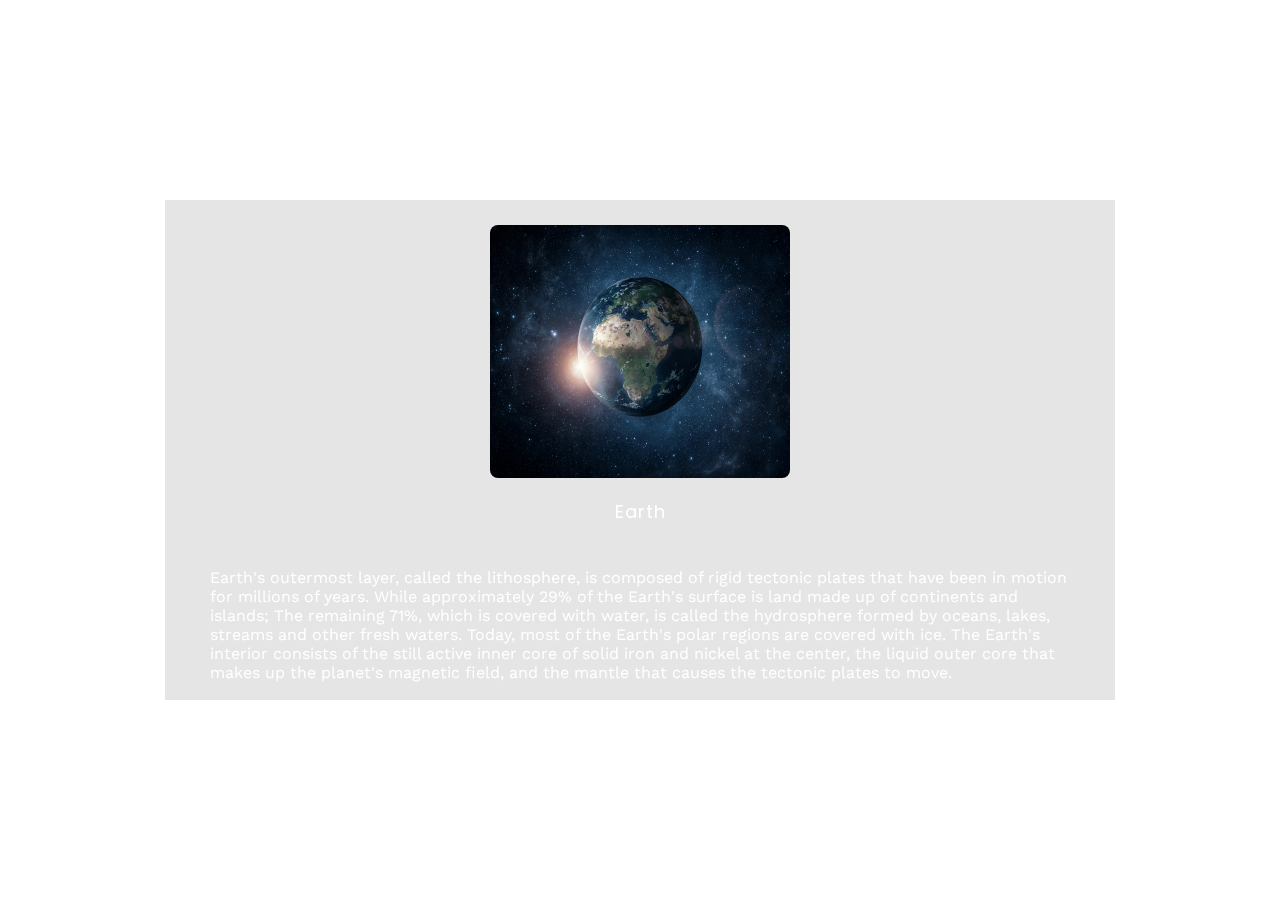
<file: solarsystem/earth.html>
<!DOCTYPE html>
<html lang="en">

<head>
    <meta charset="UTF-8">
    <meta name="viewport" content="width=\, initial-scale=1.0">
    <title>Sun</title>
    <link rel="stylesheet" href="sSystem.css">
</head>

<body>
    <div class="cards">
        <div class="card card-3">
            <div class="card-items">
                <div class="card-top-bar">
                    <div class="card-contact">
                        <ul>
                            <li><a href="#"></a></li>
                            <li><a href="#"></a></li>
                        </ul>
                    </div>
                    <div class="card-image">
                        <img src="sSimg/earth.webp">
                        <p>Earth</p>
                    </div>
                </div>
                <div class="card-bottom-bar">
                    <div class="card-description">
                        <p>Earth's outermost layer, called the lithosphere, is composed of rigid tectonic plates that
                            have been in motion for millions of years.
                            While approximately 29% of the Earth's surface is land made up of continents and islands;
                            The remaining 71%, which is covered with water, is called the hydrosphere formed by oceans,
                            lakes, streams and other fresh waters.
                            Today, most of the Earth's polar regions are covered with ice.
                            The Earth's interior consists of the still active inner core of solid iron and nickel at the
                            center, the liquid outer core that makes up the planet's magnetic field, and the mantle that
                            causes the tectonic plates to move.
                        </p>
                    </div>
                </div>
            </div>
        </div>
    </div>
</body>

</html>
</file>
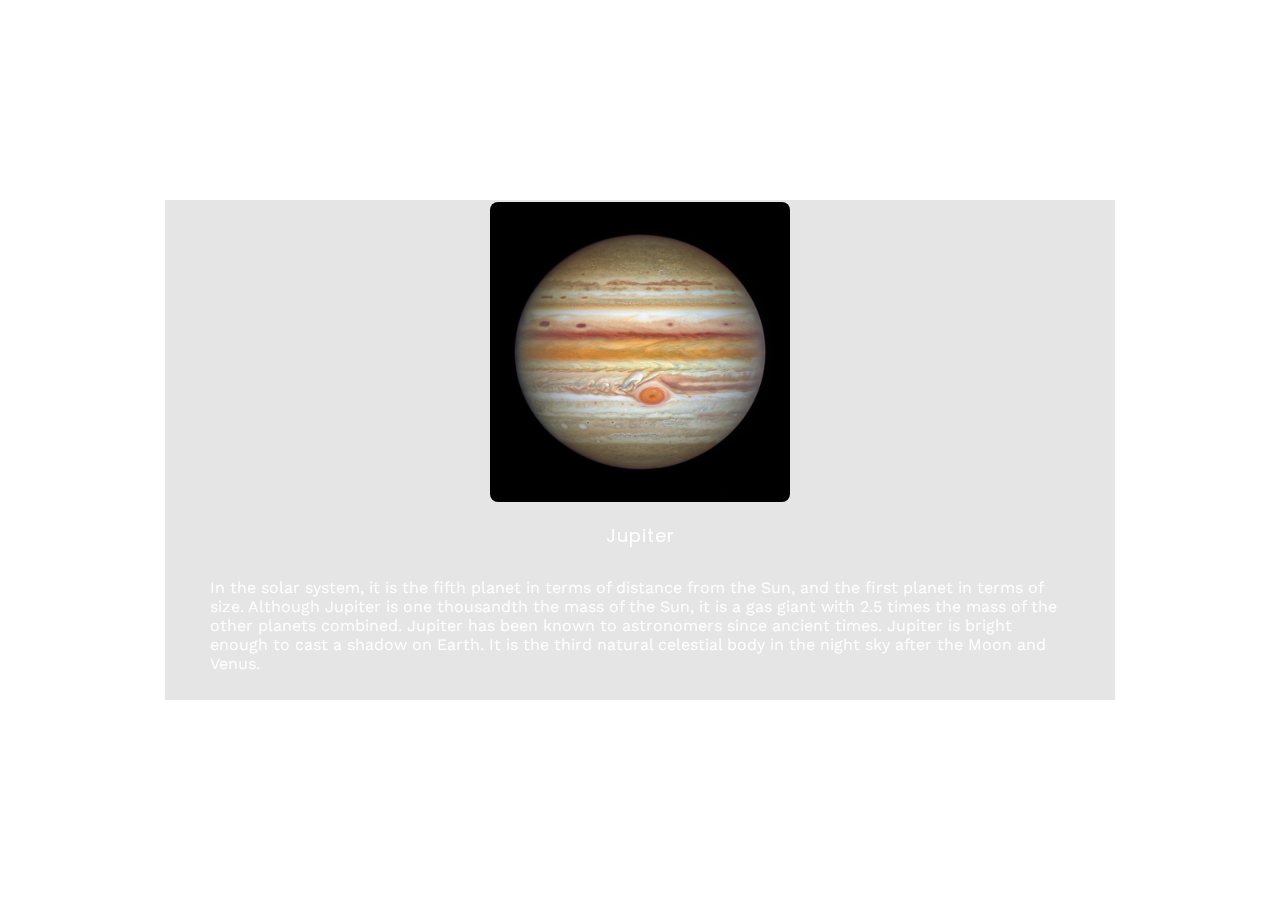
<file: solarsystem/jupiter.html>
<!DOCTYPE html>
<html lang="en">

<head>
    <meta charset="UTF-8">
    <meta name="viewport" content="width=\, initial-scale=1.0">
    <title>Sun</title>
    <link rel="stylesheet" href="sSystem.css">
</head>

<body>
    <div class="cards">
        <div class="card card-3">
            <div class="card-items">
                <div class="card-top-bar">
                    <div class="card-contact">
                        <ul>
                            <li><a href="#"></a></li>
                            <li><a href="#"></a></li>
                        </ul>
                    </div>
                    <div class="card-image">
                        <img src="sSimg/jupiter.png">
                        <p>Jupiter</p>
                    </div>
                </div>
                <div class="card-bottom-bar">
                    <div class="card-description">
                        <p>In the solar system, it is the fifth planet in terms of distance from the Sun, and the first
                            planet in terms of size. Although Jupiter is one thousandth the mass of the Sun, it is a gas
                            giant with 2.5 times the mass of the other planets combined. Jupiter has been known to
                            astronomers since ancient times. Jupiter is bright enough to cast a shadow on Earth. It is
                            the third natural celestial body in the night sky after the Moon and Venus.

                        </p>
                    </div>
                </div>
            </div>
        </div>
    </div>
</body>

</html>
</file>
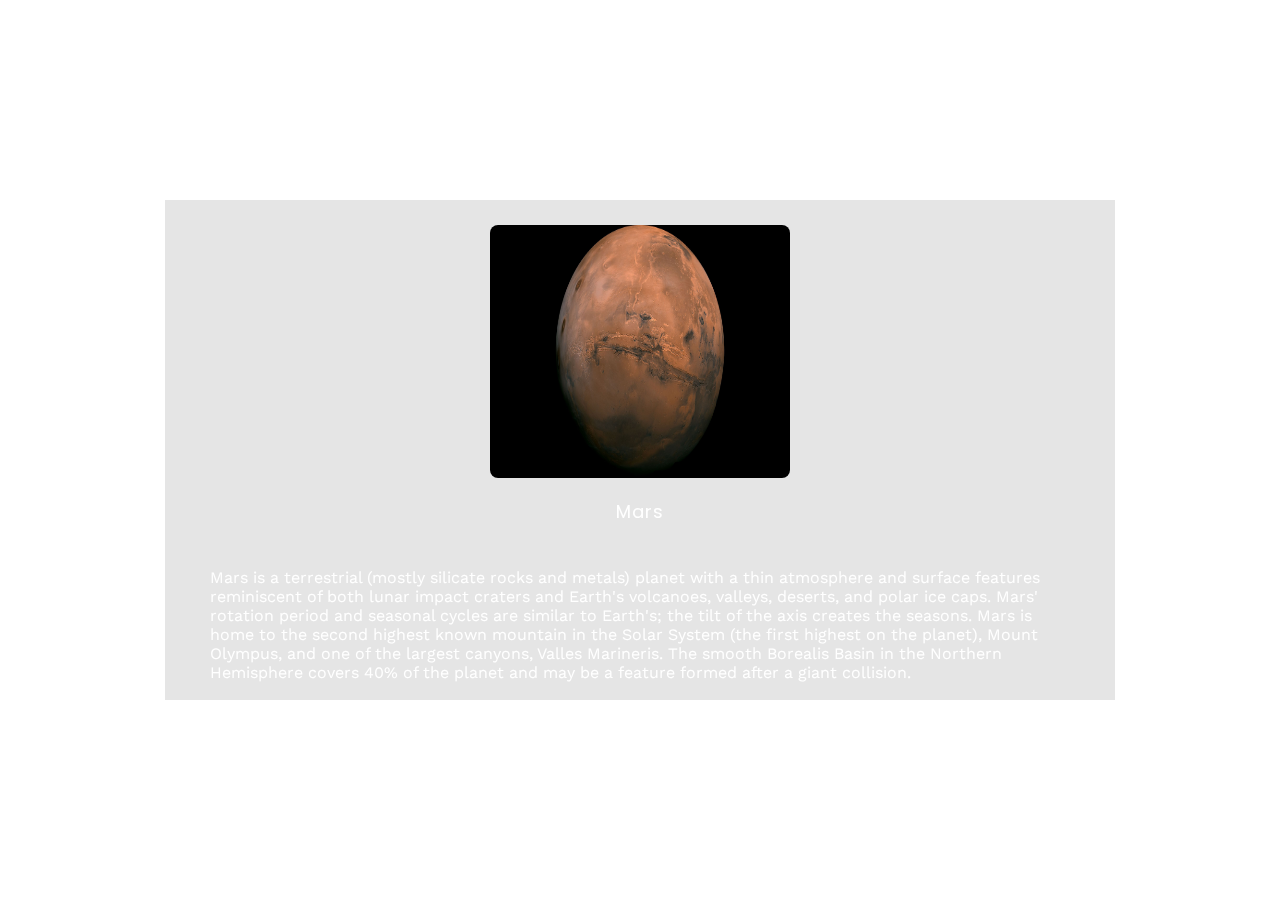
<file: solarsystem/mars.html>
<!DOCTYPE html>
<html lang="en">

<head>
    <meta charset="UTF-8">
    <meta name="viewport" content="width=\, initial-scale=1.0">
    <title>Sun</title>
    <link rel="stylesheet" href="sSystem.css">
</head>

<body>
    <div class="cards">
        <div class="card card-3">
            <div class="card-items">
                <div class="card-top-bar">
                    <div class="card-contact">
                        <ul>
                            <li><a href="#"></a></li>
                            <li><a href="#"></a></li>
                        </ul>
                    </div>
                    <div class="card-image">
                        <img src="sSimg/mars1.jpg">
                        <p>Mars</p>
                    </div>
                </div>
                <div class="card-bottom-bar">
                    <div class="card-description">
                        <p>Mars is a terrestrial (mostly silicate rocks and metals) planet with a thin atmosphere and
                            surface features reminiscent of both lunar impact craters and Earth's volcanoes, valleys,
                            deserts, and polar ice caps. Mars' rotation period and seasonal cycles are similar to
                            Earth's; the tilt of the axis creates the seasons. Mars is home to the second highest known
                            mountain in the Solar System (the first highest on the planet), Mount Olympus, and one of
                            the largest canyons, Valles Marineris. The smooth Borealis Basin in the Northern Hemisphere
                            covers 40% of the planet and may be a feature formed after a giant collision.
                        </p>
                    </div>
                </div>
            </div>
        </div>
    </div>
</body>

</html>
</file>
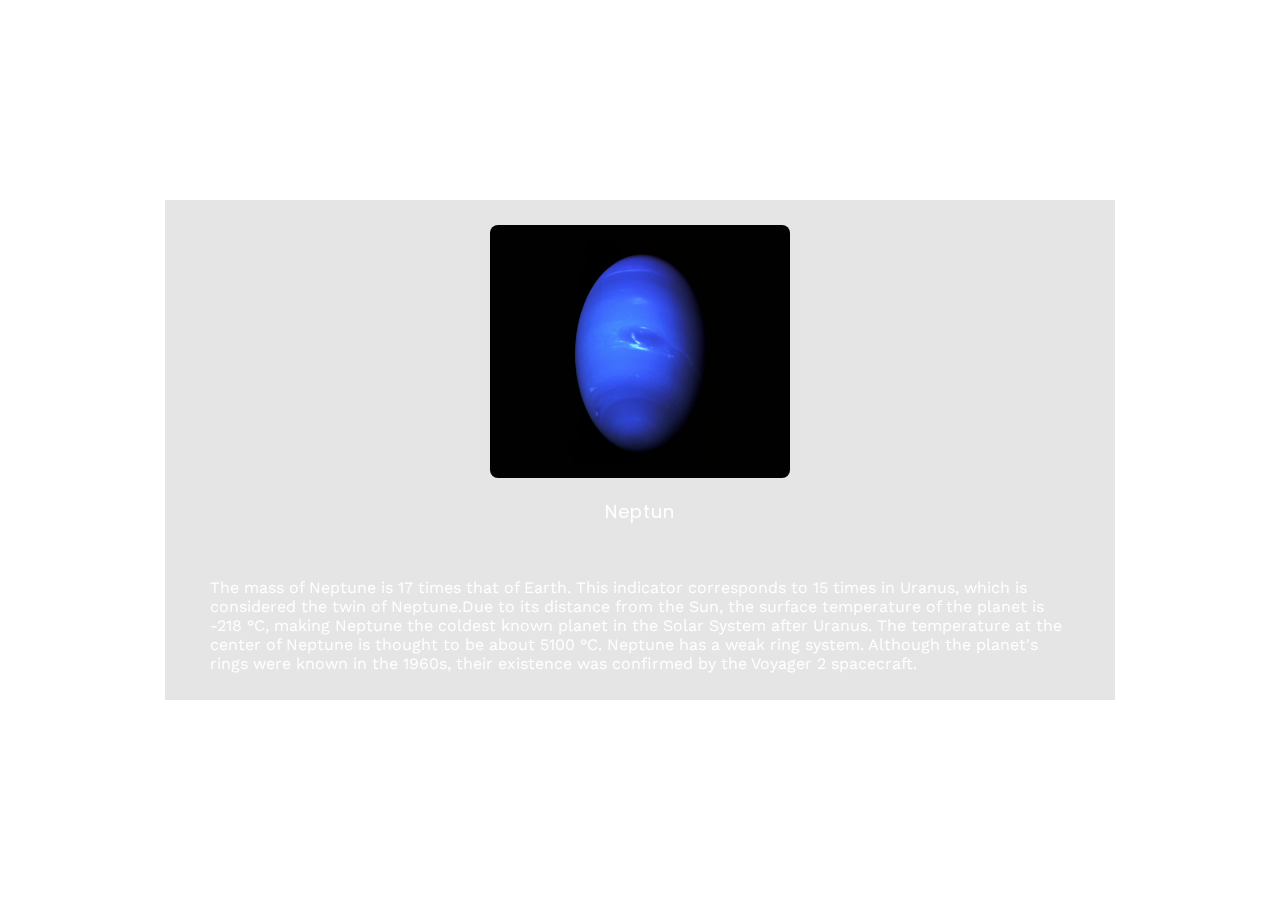
<file: solarsystem/neptun.html>
<!DOCTYPE html>
<html lang="en">

<head>
    <meta charset="UTF-8">
    <meta name="viewport" content="width=\, initial-scale=1.0">
    <title>Sun</title>
    <link rel="stylesheet" href="sSystem.css">
</head>

<body>
    <div class="cards">
        <div class="card card-3">
            <div class="card-items">
                <div class="card-top-bar">
                    <div class="card-contact">
                        <ul>
                            <li><a href="#"></a></li>
                            <li><a href="#"></a></li>
                        </ul>
                    </div>
                    <div class="card-image">
                        <img src="sSimg/neptun.webp">
                        <p>Neptun</p>
                    </div>
                </div>
                <div class="card-bottom-bar">
                    <div class="card-description">
                        <p>The mass of Neptune is 17 times that
                            of Earth. This indicator corresponds to 15 times in Uranus, which is considered the twin of
                            Neptune.Due to its distance from the Sun, the surface temperature of the planet is -218 °C,
                            making Neptune the coldest known planet in the Solar System after Uranus. The temperature at
                            the center of Neptune is thought to be about 5100 °C. Neptune has a weak ring system.
                            Although the planet's rings were known in the 1960s, their existence was confirmed by the
                            Voyager 2 spacecraft.

                        </p>
                    </div>
                </div>
            </div>
        </div>
    </div>
</body>

</html>
</file>
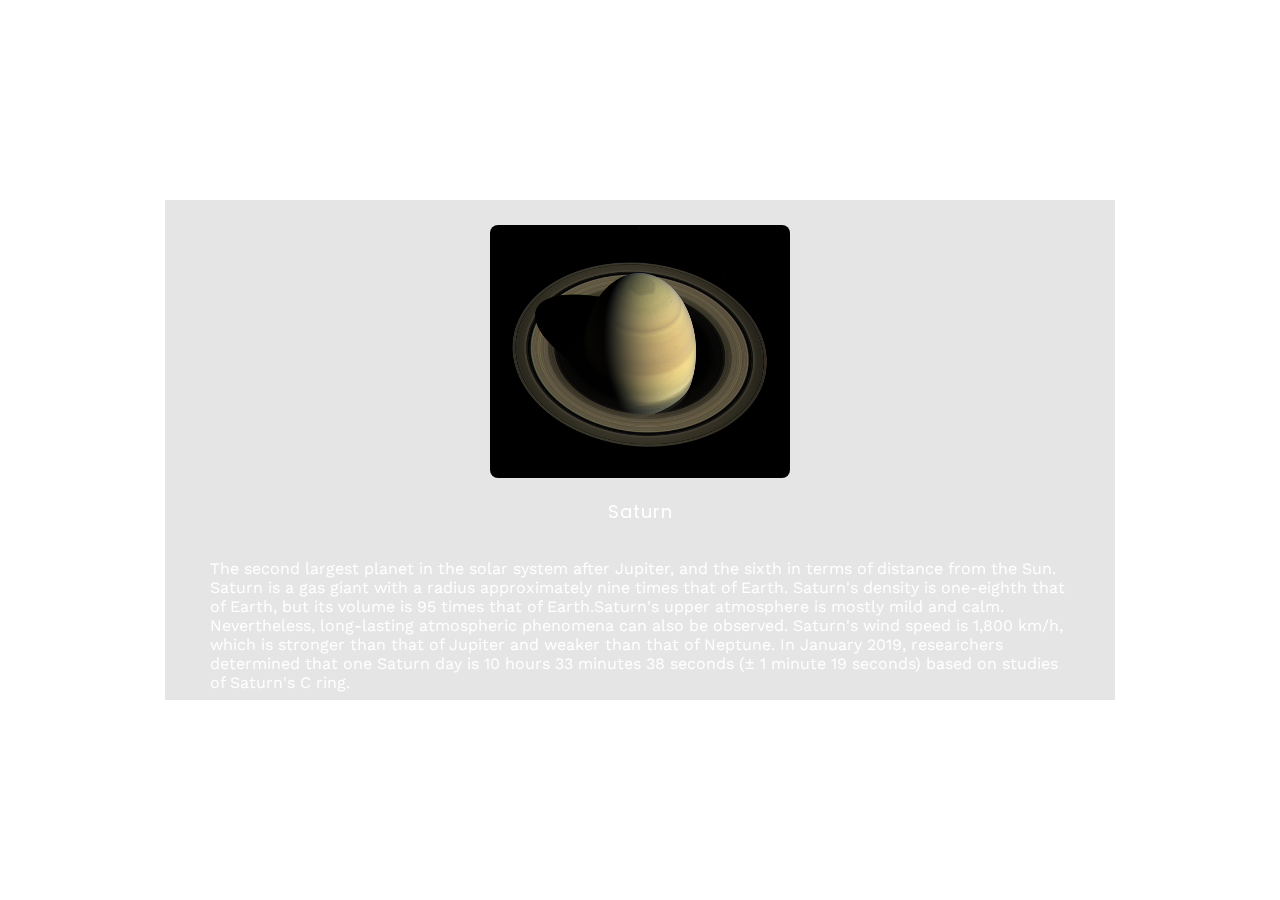
<file: solarsystem/saturn.html>
<!DOCTYPE html>
<html lang="en">

<head>
    <meta charset="UTF-8">
    <meta name="viewport" content="width=\, initial-scale=1.0">
    <title>Sun</title>
    <link rel="stylesheet" href="sSystem.css">
</head>

<body>
    <div class="cards">
        <div class="card card-3">
            <div class="card-items">
                <div class="card-top-bar">
                    <div class="card-contact">
                        <ul>
                            <li><a href="#"></a></li>
                            <li><a href="#"></a></li>
                        </ul>
                    </div>
                    <div class="card-image">
                        <img src="sSimg/saturn.jpg">
                        <p>Saturn</p>
                    </div>
                </div>
                <div class="card-bottom-bar">
                    <div class="card-description">
                        <p>The second largest planet in the solar system after Jupiter, and the sixth in terms of
                            distance from the Sun. Saturn is a gas giant with a radius approximately nine times that of
                            Earth. Saturn's density is one-eighth that of Earth, but its volume is 95 times that
                            of Earth.Saturn's upper atmosphere is mostly mild and calm. Nevertheless, long-lasting
                            atmospheric phenomena can also be observed. Saturn's wind speed is 1,800 km/h, which is
                            stronger than that of Jupiter and weaker than that of Neptune. In January 2019,
                            researchers determined that one Saturn day is 10 hours 33 minutes 38 seconds (± 1 minute 19
                            seconds) based on studies of Saturn's C ring.


                        </p>
                    </div>
                </div>
            </div>
        </div>
    </div>
</body>

</html>
</file>
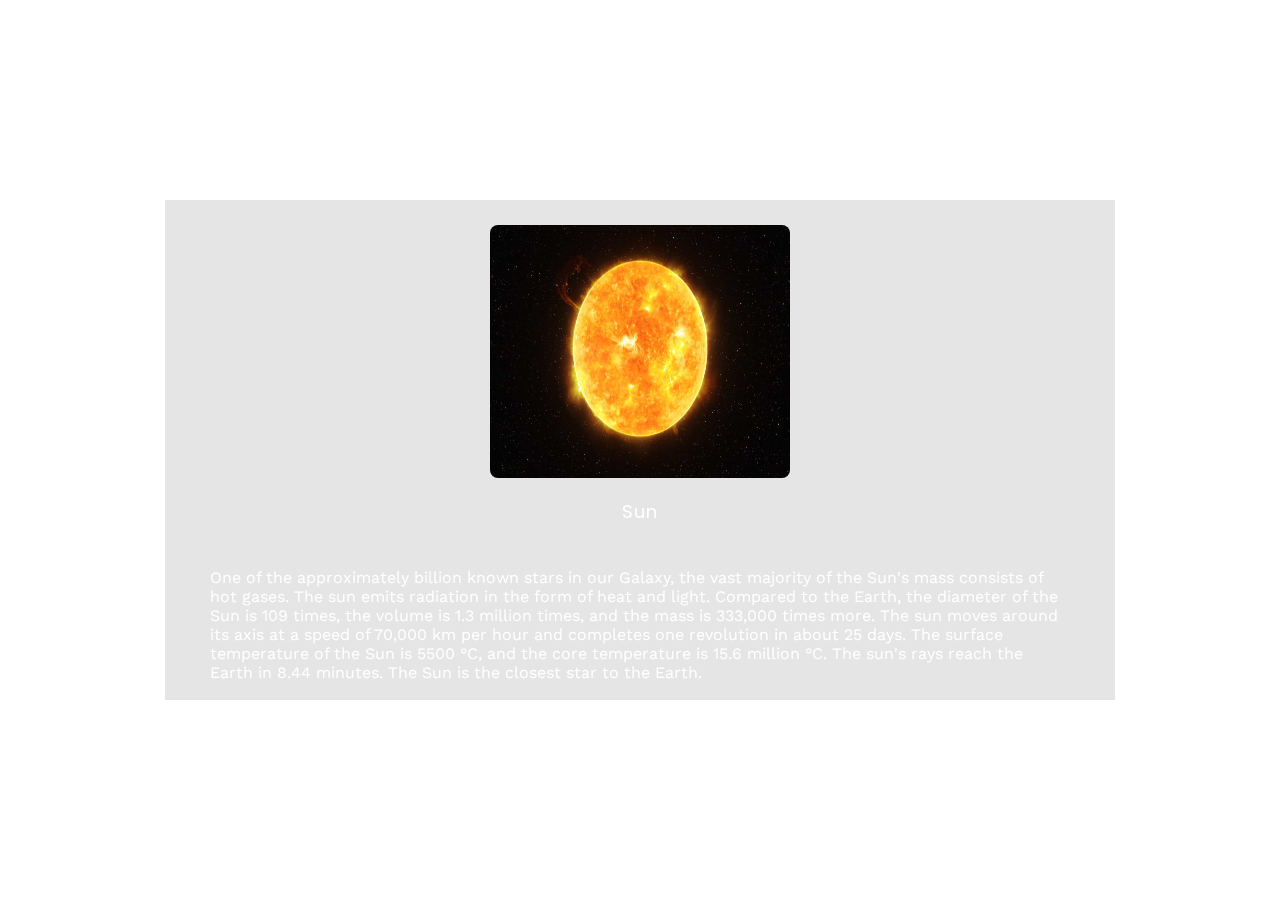
<file: solarsystem/sun.html>
<!DOCTYPE html>
<html lang="en">

<head>
    <meta charset="UTF-8">
    <meta name="viewport" content="width=\, initial-scale=1.0">
    <title>Sun</title>
    <link rel="stylesheet" href="sSystem.css">
</head>

<body>
    <div class="cards">
        <div class="card card-3">
            <div class="card-items">
                <div class="card-top-bar">
                    <div class="card-contact">
                        <ul>
                            <li><a href="#"></a></li>
                            <li><a href="#"></a></li>
                        </ul>
                    </div>
                    <div class="card-image">
                        <img src="sSimg/sun.jpg">
                        <p>Sun</p>
                    </div>
                </div>
                <div class="card-bottom-bar">
                    <div class="card-description">
                        <p>One of the approximately billion known stars in our Galaxy, the vast majority of the Sun's
                            mass consists of hot gases.
                            The sun emits radiation in the form of heat and light.
                            Compared to the Earth, the diameter of the Sun is 109 times, the volume is 1.3 million
                            times, and the mass is 333,000 times more.
                            The sun moves around its axis at a speed of 70,000 km per hour and completes one revolution
                            in about 25 days.
                            The surface temperature of the Sun is 5500 °C, and the core temperature is 15.6 million °C.
                            The sun's rays reach the Earth in 8.44 minutes.
                            The Sun is the closest star to the Earth.
                        </p>
                    </div>
                </div>
            </div>
        </div>
    </div>
</body>

</html>
</file>
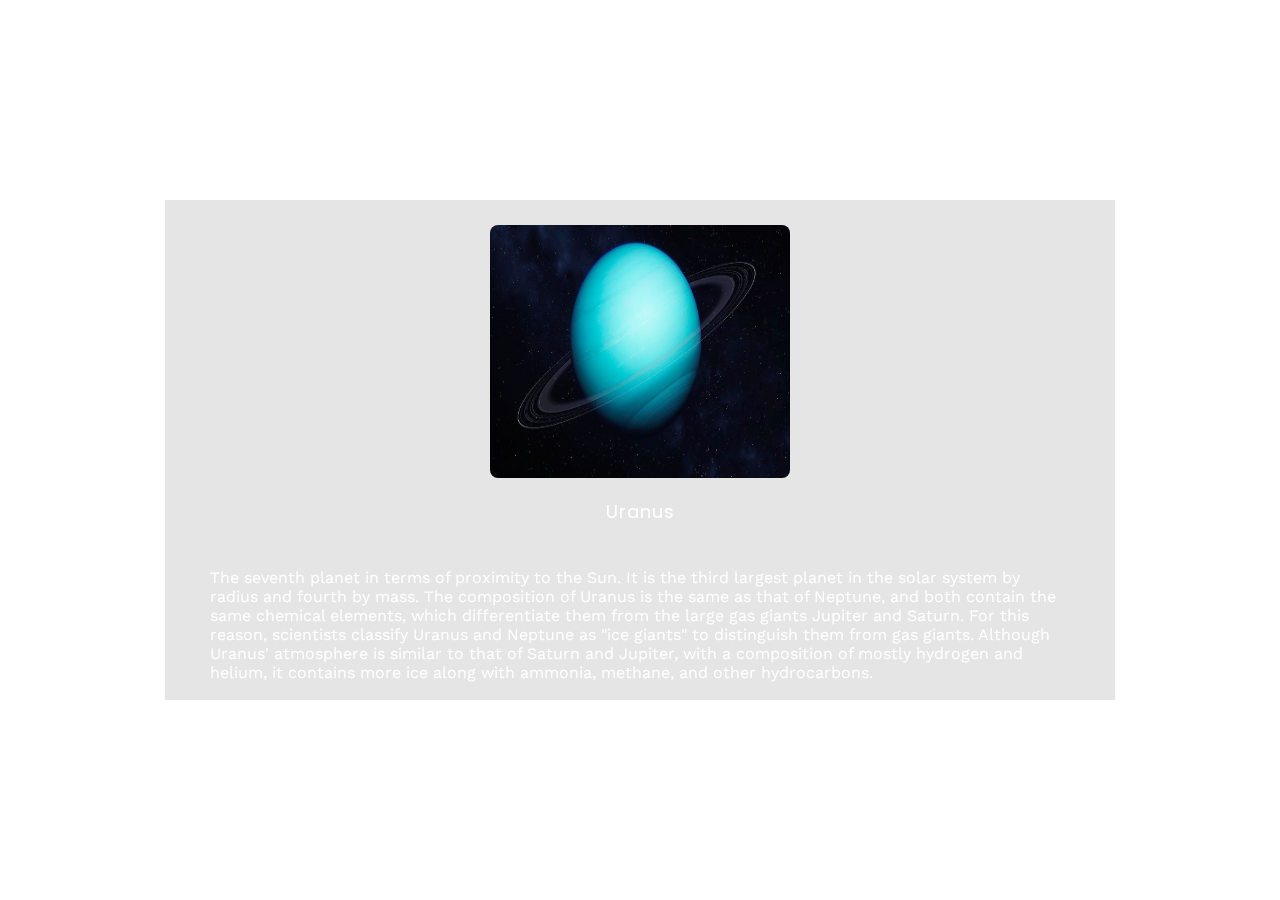
<file: solarsystem/uranus.html>
<!DOCTYPE html>
<html lang="en">

<head>
    <meta charset="UTF-8">
    <meta name="viewport" content="width=\, initial-scale=1.0">
    <title>Sun</title>
    <link rel="stylesheet" href="sSystem.css">
</head>

<body>
    <div class="cards">
        <div class="card card-3">
            <div class="card-items">
                <div class="card-top-bar">
                    <div class="card-contact">
                        <ul>
                            <li><a href="#"></a></li>
                            <li><a href="#"></a></li>
                        </ul>
                    </div>
                    <div class="card-image">
                        <img src="sSimg/uranus.jpg">
                        <p>Uranus</p>
                    </div>
                </div>
                <div class="card-bottom-bar">
                    <div class="card-description">
                        <p>The seventh planet in terms of proximity to the Sun. It is the third largest planet in the
                            solar system by radius and fourth by mass. The composition of Uranus is the same as that of
                            Neptune, and both contain the same chemical elements, which differentiate them from the
                            large gas giants Jupiter and Saturn. For this reason, scientists classify Uranus and Neptune
                            as "ice giants" to distinguish them from gas giants. Although Uranus' atmosphere is similar
                            to that of Saturn and Jupiter, with a composition of mostly hydrogen and helium, it contains
                            more ice along with ammonia, methane, and other hydrocarbons.

                        </p>
                    </div>
                </div>
            </div>
        </div>
    </div>
</body>

</html>
</file>
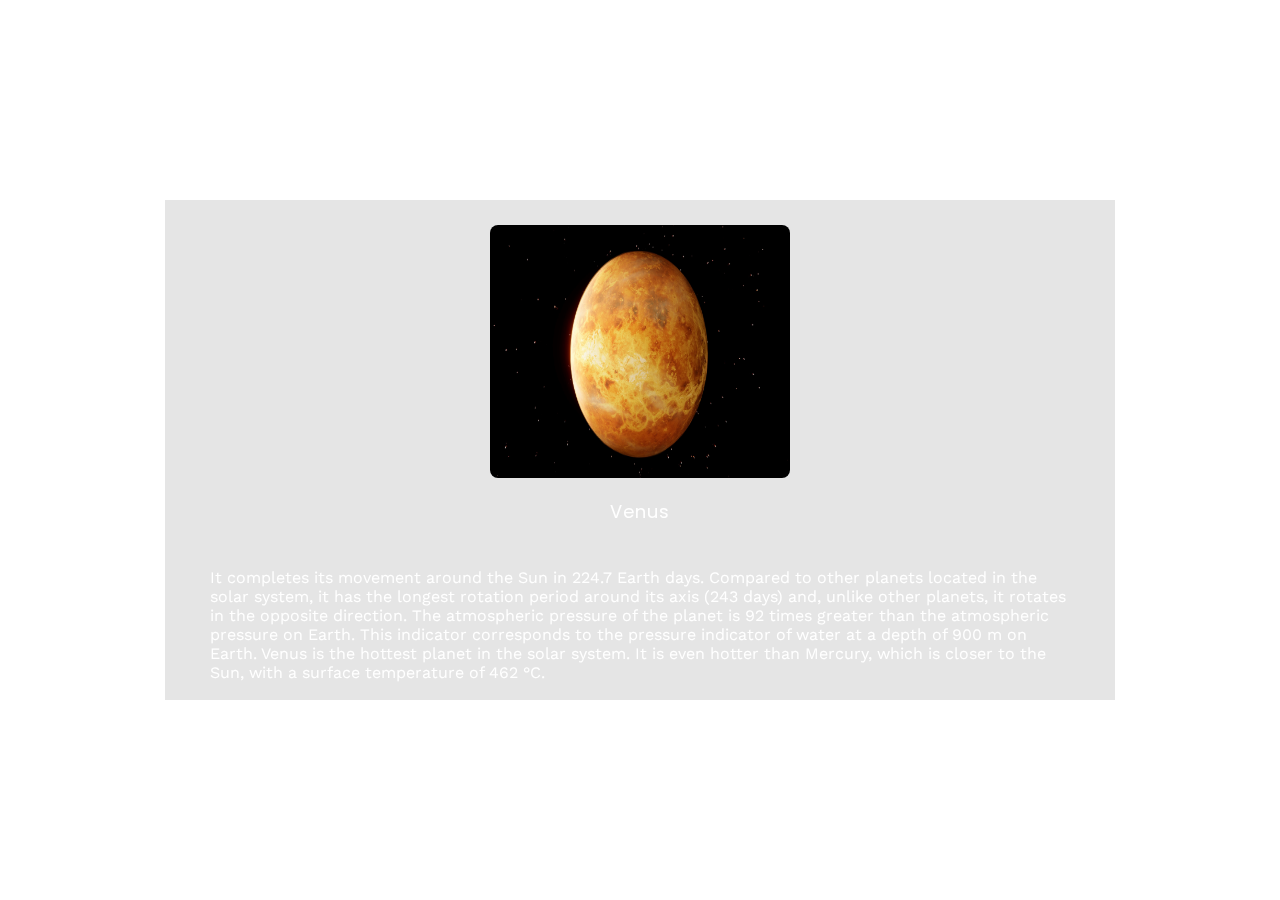
<file: solarsystem/venus.html>
<!DOCTYPE html>
<html lang="en">

<head>
    <meta charset="UTF-8">
    <meta name="viewport" content="width=\, initial-scale=1.0">
    <title>Sun</title>
    <link rel="stylesheet" href="sSystem.css">
</head>

<body>
    <div class="cards">
        <div class="card card-3">
            <div class="card-items">
                <div class="card-top-bar">
                    <div class="card-contact">
                        <ul>
                            <li><a href="#"></a></li>
                            <li><a href="#"></a></li>
                        </ul>
                    </div>
                    <div class="card-image">
                        <img src="sSimg/venus.jpg" alt="Venus" />
                        <p>Venus</p>
                    </div>
                </div>
                <div class="card-bottom-bar">
                    <div class="card-description">
                        <p>It completes its movement around the Sun in 224.7 Earth days.
                            Compared to other planets located in the solar system, it has the longest rotation period
                            around its axis (243 days) and, unlike other planets, it rotates in the opposite direction.
                            The atmospheric pressure of the planet is 92 times greater than the atmospheric pressure on
                            Earth.
                            This indicator corresponds to the pressure indicator of water at a depth of 900 m on Earth.
                            Venus is the hottest planet in the solar system. It is even hotter than Mercury, which is
                            closer to the Sun, with a surface temperature of 462 °C.
                        </p>
                    </div>
                </div>
            </div>
        </div>
    </div>
</body>

</html>
</file>
<file: css/style.css>
body {
  margin: 0px;
  /* background-image: url('https://images.unsplash.com/photo-1534796636912-3b95b3ab5986?ixlib=rb-4.0.3&ixid=M3wxMjA3fDB8MHxleHBsb3JlLWZlZWR8MXx8fGVufDB8fHx8fA%3D%3D&w=1000&q=80'); */
  font-family: "Teko", sans-serif;
}

.link-container a:hover{
  transition: 0.5s;
  color: lightskyblue;
}

.header {
  display: flex;
  z-index: 99;
  position: absolute;
  width: 100vw;
  max-width: 100%;
  font-size: 24px;

  .logo {
    position: absolute;
    top: 50%;
    transform: translateY(-50%);
    margin-left: 6px;
  }

  .link-container {
    display: flex;
    width: 100%;
    margin: 16px 16px;
    gap: 32px;

    :first-child {
      margin-right: auto;
    }
  }
}

.bodyDesing{
  background-color: white;
}

a {
  text-decoration: none;
  color: black;
}

.title {
  text-align: center;
  font-weight: 700;
  line-height: 0.78em;
  width: 100%;
  margin: auto;
  height: fit-content;
  text-transform: uppercase;

  .pretitle {
    font-size: 36px;
    font-family: "Lobster", cursive;
    line-height: 2.5em;
    text-transform: none;
  }

  .subtitle {
    font-size: 16px;
    font-family: "Source Code Pro", monospace;
    text-transform: none;
    font-weight: 200;
    line-height: 2em;
    max-width: 850px;
    margin: auto;
  }

  .maintitle {
    display: flex;
    flex-wrap: nowrap;
    width: fit-content;
    margin: auto;
    line-height: 1;
    max-height: 190px;

    .inlineLogo {
      transform: translateY(-12%);
      margin-right: 4px;
    }
  }
}

.desingedBy {
  font-size: 10px;
  position: absolute;
  left: 50%;
  bottom: 0;
  transform: translateX(-50%);
  font-family: "Source Code Pro", monospace;
  z-index: 99;

  a {
    text-decoration: none;
    color: black;
  }
}

.cutout-overlay {
  width: 100vw;
  height: 100vh;
  font-size: 200px;
  color: balck;
  background-color: white;
  mix-blend-mode: lighten;
  position: relative;
  display: flex;
  overflow: hidden;

  .cutout {
    position: absolute;

    &.tl {
      top: 20%;
      left: 0%;
    }

    &.rm {
      top: 5%;
      transform: translateY(-50%);
      right: 10%;
    }

    &.cl {
      bottom: 0;
      transform: translate(-40%, 40%);
      left: 0;
      width: calc((100vw / 100vh) * 20);
    }

    &.cr {
      bottom: 0;
      transform: translate(40%, 40%);
      right: 0;
    }
  }
}

.image-overlay {
  position: absolute;
  width: 100vw;
  height: 100vh;
  top: 0;
  left: 0;
  pointer-events: none;

  img {
    position: absolute;

    &.astronaut {
      right: 0;
      width: 50vh;
      bottom: 0vh;
    }

    &.ufo {
      left: 0;
      width: 40vh;
      transform: rotate(-20deg);
    }

    &.planet1 {
      bottom: 3%;
      left: 20%;
      max-width: 180px;
    }

    &.planet2 {
      top: 10%;
      right: 20%;
      width: 30vh;
      max-width: 250px;
    }

    &.rocket {
      left: 0%;
      transform: translate(0, 0) rotate(20deg);
      width: 30vh;
      bottom: 20%;
      max-width: 250px;
    }
  }
}

canvas.space {
  width: 100vw;
  height: 100vh;
  position: absolute;
  top: 0;
  left: 0;
}
</file>
<file: css/contact.css>
/* color:  red#ec1c24, black#212d31, grey#343a40, white#eee  */
* {
    box-sizing: border-box;
  }

  body{
    background-image: url('https://images.unsplash.com/photo-1534796636912-3b95b3ab5986?ixlib=rb-4.0.3&ixid=M3wxMjA3fDB8MHxleHBsb3JlLWZlZWR8MXx8fGVufDB8fHx8fA%3D%3D&w=1000&q=80');
  }

  .contain {
    /* background-color: #eee; */
    /* color: white; */
    max-width: 1170px;
    margin-left: auto;
    margin-right: auto;
    margin-top: 80px;
    padding: 1em;
  }
  
  .link-container a {
    text-decoration: none;
    color: white;
  }

  .link-container{
    color: white;
  }
  

  .contact-wrapper {
    margin: auto 0;
  }
  
  .submit-btn {
    float: left;
  }
  .reset-btn {
    float: right;
  }
  
  .form-headline:after {
    content: "";
    display: block;
    width: 10%;
    padding-top: 10px;
    border-bottom: 3px solid lightskyblue;
  }
  
  .highlight-text {
    color: lightskyblue;
  }
  
  .hightlight-contact-info {
    font-weight: 700;
    font-size: 22px;
    line-height: 1.5;
  }
  
  .highlight-text-grey {
    font-weight: 500;
  }
  
  .email-info {
    margin-top: 20px;
  }
  
  ::-webkit-input-placeholder {
    /* Chrome */
    font-family: "Roboto", sans-serif;
  }
  
  .required-input {
    color: black;
  }
  @media (min-width: 600px) {
    .contain {
      padding: 0;
    }
  }
  
  h3,
  ul {
    margin: 0;
  }
  
  h3 {
    margin-bottom: 1rem;
  }
  
  .form-input:focus,
  textarea:focus {
    outline: 1.5px solid lightskyblue;
  }
  
  .form-input,
  textarea {
    width: 100%;
    border: 2px solid lightskyblue;
    border-radius: 5px;
  }
  
  .wrapper > * {
    padding: 1em;
  }
  @media (min-width: 700px) {
    .wrapper {
      display: grid;
      grid-template-columns: 2fr 1fr;
    }
    .wrapper > * {
      padding: 2em 2em;
    }
  }
  
  ul {
    list-style: none;
    padding: 0;
  }
  
  .contacts {
    color: white;
  }

  h4, h2, p{
    color: white;
  }

/*   
  .form {
    background: #fff;
  } */
  
  form {
    display: grid;
    grid-template-columns: 1fr 1fr;
    grid-gap: 20px;
  }
  form label {
    display: block;
  }
  form p {
    margin: 0;
  }
  
  .full-width {
    grid-column: 1 / 3;
  }
  
  button,
  .submit-btn,
  .form-input,
  textarea {
    padding: 1em;
  }
  
  .container-fluid{
    position: relative;
    display: flex;
    justify-content: center center;
  }

  button,
  .submit-btn {
    background: transparent;
    border: 1px solid lightskyblue;
    color: white;
    transition: 0.5s;
    border-radius: 15px;
    padding: 5px 20px;
    text-transform: uppercase;
  }
  button:hover,
  .submit-btn:hover,
  button:focus,
  .submit-btn:focus {
    background: lightskyblue;
    outline: 0;
    color: white;
  }
  .error {
    color: #ec1c24;
  }
</file>
<file: css/gallery.css>
body{
  background-image: url('https://images.unsplash.com/photo-1534796636912-3b95b3ab5986?ixlib=rb-4.0.3&ixid=M3wxMjA3fDB8MHxleHBsb3JlLWZlZWR8MXx8fGVufDB8fHx8fA%3D%3D&w=1000&q=80');
}

.heading {
    text-align: center;
    font-size: 2em;
    letter-spacing: 1px;
    padding: 40px;
    color: white;
  }
  
  .gallery-image {
    padding: 20px;
    display: flex;
    flex-wrap: wrap;
    justify-content: center;
    position: absolute;
    top: 40px;
}
  
  .gallery-image img {
    height: 250px;
    width: 350px;
    transform: scale(1);
    transition: transform 0.4s ease;
    mix-blend-mode: lighten;
    object-fit: contain;
  }

  .link-container a {
    text-decoration: none;
    color: white;
  }

  .link-container{
    color: white;
  }
  
  .img-box {
    box-sizing: content-box;
    margin: 10px;
    height: 250px;
    width: 350px;
    overflow: hidden;
    display: inline-block;
    color: white;
    position: relative;
    background-position: center;
    background-repeat: no-repeat;
    background-size: cover;
  }
  
  .caption {
    position: absolute;
    bottom: 5px;
    left: 20px;
    opacity: 0;
    transition: transform 0.3s ease, opacity 0.3s ease;
  }
  
  .transparent-box {
    height: 250px;
    width: 350px;
    background-color: rgba(0, 0, 0, 0.);
    position: absolute;
    top: 0;
    left: 0;
    transition: background-color 0.3s ease;
  }
  
  .img-box:hover img {
    transform: scale(1.1);
  }
  
  .img-box:hover .transparent-box {
    background-color: rgba(0, 0, 0, 0.5);
  }
  
  .img-box:hover .caption {
    transform: translateY(-20px);
    opacity: 1;
  }
  
  .img-box:hover {
    cursor: pointer;
  }
  
  .caption > p:nth-child(2) {
    font-size: 0.8em;
  }
  
  .opacity-low {
    opacity: 0.7;
  }
</file>
<file: solarsystem/sSystem.css>
@import url("https://fonts.googleapis.com/css2?family=Poppins&family=Work+Sans:wght@300&display=swap");
* {
  margin: 0;
  padding: 0;
  box-sizing: border-box;
}

body {
  display: flex;
  align-items: center;
  justify-content: center;
  height: 100vh;
  background-image: url('https://images.unsplash.com/photo-1534796636912-3b95b3ab5986?ixlib=rb-4.0.3&ixid=M3wxMjA3fDB8MHxleHBsb3JlLWZlZWR8MXx8fGVufDB8fHx8fA%3D%3D&w=1000&q=80');
  font-family: "Work Sans", sans-serif;
}

.cards {
  display: flex;
  align-items: center;
  justify-content: center;
  gap: 75px;
}
.cards .card {
  position: relative;
  width: 500px;
  height: 500px;
  background-color: black;
  mix-blend-mode: lighten;
  background-color: rgb(0, 0, 0, 0.1);
}
.cards .card .image {
  display: flex;
  align-items: center;
  justify-content: center;
  margin-top: 25px;
}
.cards .card .image img {
  width: 150px;
  height: 150px;
  border-radius: 50%;
  transition: transform 0.18s ease-in-out;
}
.cards .card .image img:hover {
  transform: scale(1.08);
}
.cards .card .title {
  display: flex;
  align-items: center;
  justify-content: center;
  margin-top: 25px;
}
.cards .card .title span {
  color: white;
  font-family: "Poppins", sans-serif;
  letter-spacing: 1px;
}
.cards .card .description {
  display: flex;
  align-items: center;
  justify-content: center;
  margin: 30px 25px 0px;
}
.cards .card .description p {
  color: white;
}
.cards .card .social {
  display: flex;
  align-items: center;
  justify-content: center;
}
.cards .card .social ul {
  display: flex;
  align-items: center;
  justify-content: center;
  position: absolute;
  bottom: 25px;
  list-style-type: none;
}
.cards .card .social ul li:not(:last-child) {
  margin-right: 20px;
}
.cards .card .social ul li a {
  color: white;
  text-decoration: none;
  transition: color 0.4s;
}
.cards .card .social ul li a:link, .cards .card .social ul li a:visited {
  color: white;
}
.cards .card .social ul li a:hover, .cards .card .social ul li a:active {
  color: #858585;
}

.cards .card-3 {
  min-width: 950px;
  min-height: 300px;
}
.cards .card-3 .card-items {
  margin: 25px;
}
.cards .card-3 .card-items .card-top-bar {
  display: flex;
  margin-bottom: 25px;
}
.cards .card-3 .card-items .card-top-bar .card-contact {
  display: flex;
  align-items: center;
  justify-content: center;
  width: 300px;
  min-height: 150px;
  border-radius: 5%;
}
.cards .card-3 .card-items .card-top-bar .card-contact ul {
  list-style: none;
}
.cards .card-3 .card-items .card-top-bar .card-contact ul li {
  display: flex;
  align-items: center;
  justify-content: center;
}
.cards .card-3 .card-items .card-top-bar .card-contact ul li a {
  margin: 5px;
  color: white;
  font-family: "Baloo Tamma 2", cursive;
  font-size: 17px;
  letter-spacing: 1px;
  text-decoration: none;
  transition: color 0.4s;
}
.cards .card-3 .card-items .card-top-bar .card-contact ul li a:link, .cards .card-3 .card-items .card-top-bar .card-contact ul li a:visited {
  color: white;
}
.cards .card-3 .card-items .card-top-bar .card-contact ul li a:hover, .cards .card-3 .card-items .card-top-bar .card-contact ul li a:active {
  color: #858585;
}
.cards .card-3 .card-items .card-top-bar .card-image {
  display: flex;
  align-items: center;
  justify-content: center;
  flex-direction: column;
  width: 300px;
  height: 300px;
  border-radius: 50%;
}
.cards .card-3 .card-items .card-top-bar .card-image img {
  width: 300px;
  height: 300px;
  border-radius: 8px;
  transition: transform 250ms ease-in-out;
}
.cards .card-3 .card-items .card-top-bar .card-image img:hover {
  transform: scale(1.12);
}
.cards .card-3 .card-items .card-top-bar .card-image p {
  margin-top: 20px;
  color: white;
  font-family: "Poppins", sans-serif;
  font-size: 18px;
  letter-spacing: 1px;
}
.cards .card-3 .card-items .card-top-bar .card-social {
  display: flex;
  align-items: center;
  justify-content: center;
  width: 300px;
  height: 150px;
  border-radius: 5%;
}
.cards .card-3 .card-items .card-top-bar .card-social ul {
  list-style: none;
}
.cards .card-3 .card-items .card-top-bar .card-social ul li a {
  display: flex;
  align-items: center;
  justify-content: center;
  flex-wrap: wrap;
  margin: 15px;
  transition: color 0.4s;
}
.cards .card-3 .card-items .card-top-bar .card-social ul li a:link, .cards .card-3 .card-items .card-top-bar .card-social ul li a:visited {
  color: white;
}
.cards .card-3 .card-items .card-top-bar .card-social ul li a:hover, .cards .card-3 .card-items .card-top-bar .card-social ul li a:active {
  color: #858585;
}
.cards .card-3 .card-items .card-bottom-bar {
  display: flex;
  align-items: center;
  justify-content: center;
}
.cards .card-3 .card-items .card-bottom-bar .card-description {
  display: flex;
  align-items: center;
  justify-content: center;
  width: 900px;
  height: 150px;
  margin: 0 20px;
}
.cards .card-3 .card-items .card-bottom-bar .card-description p {
  color: white;
}
</file>
